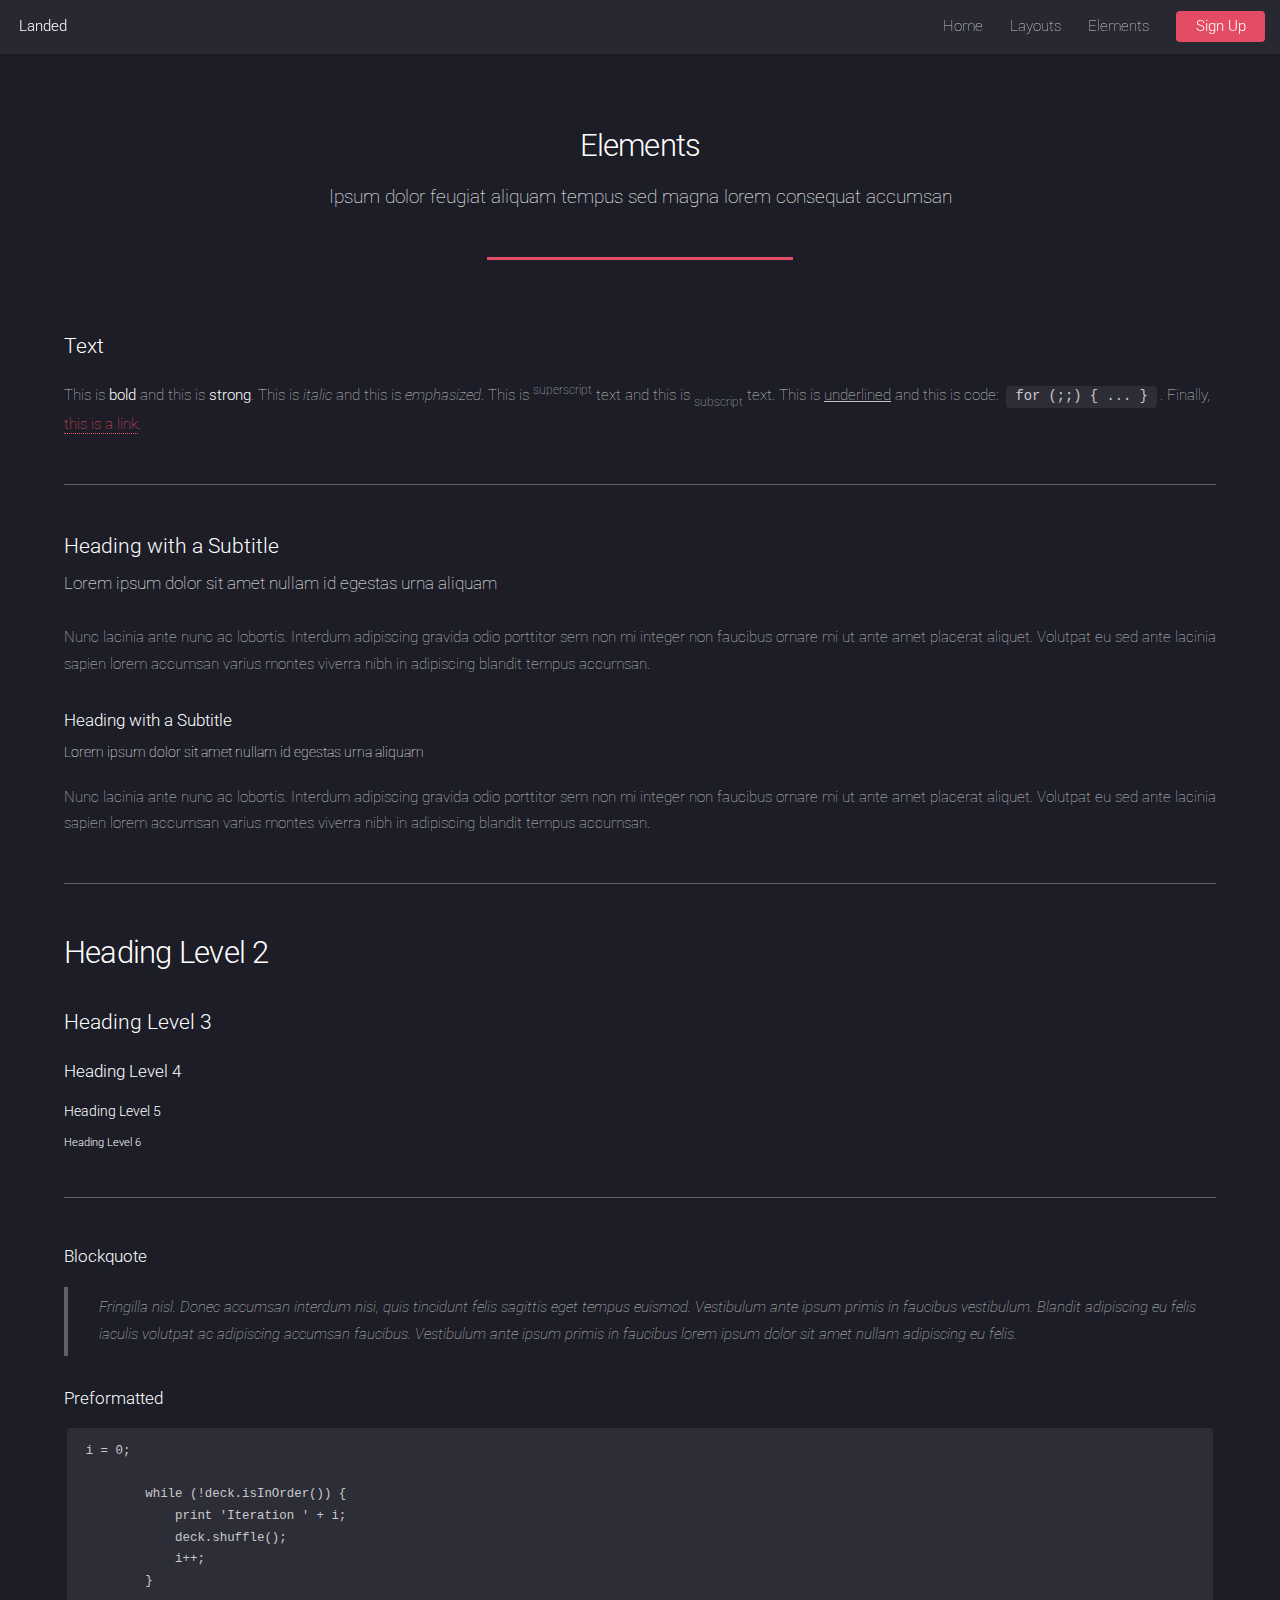
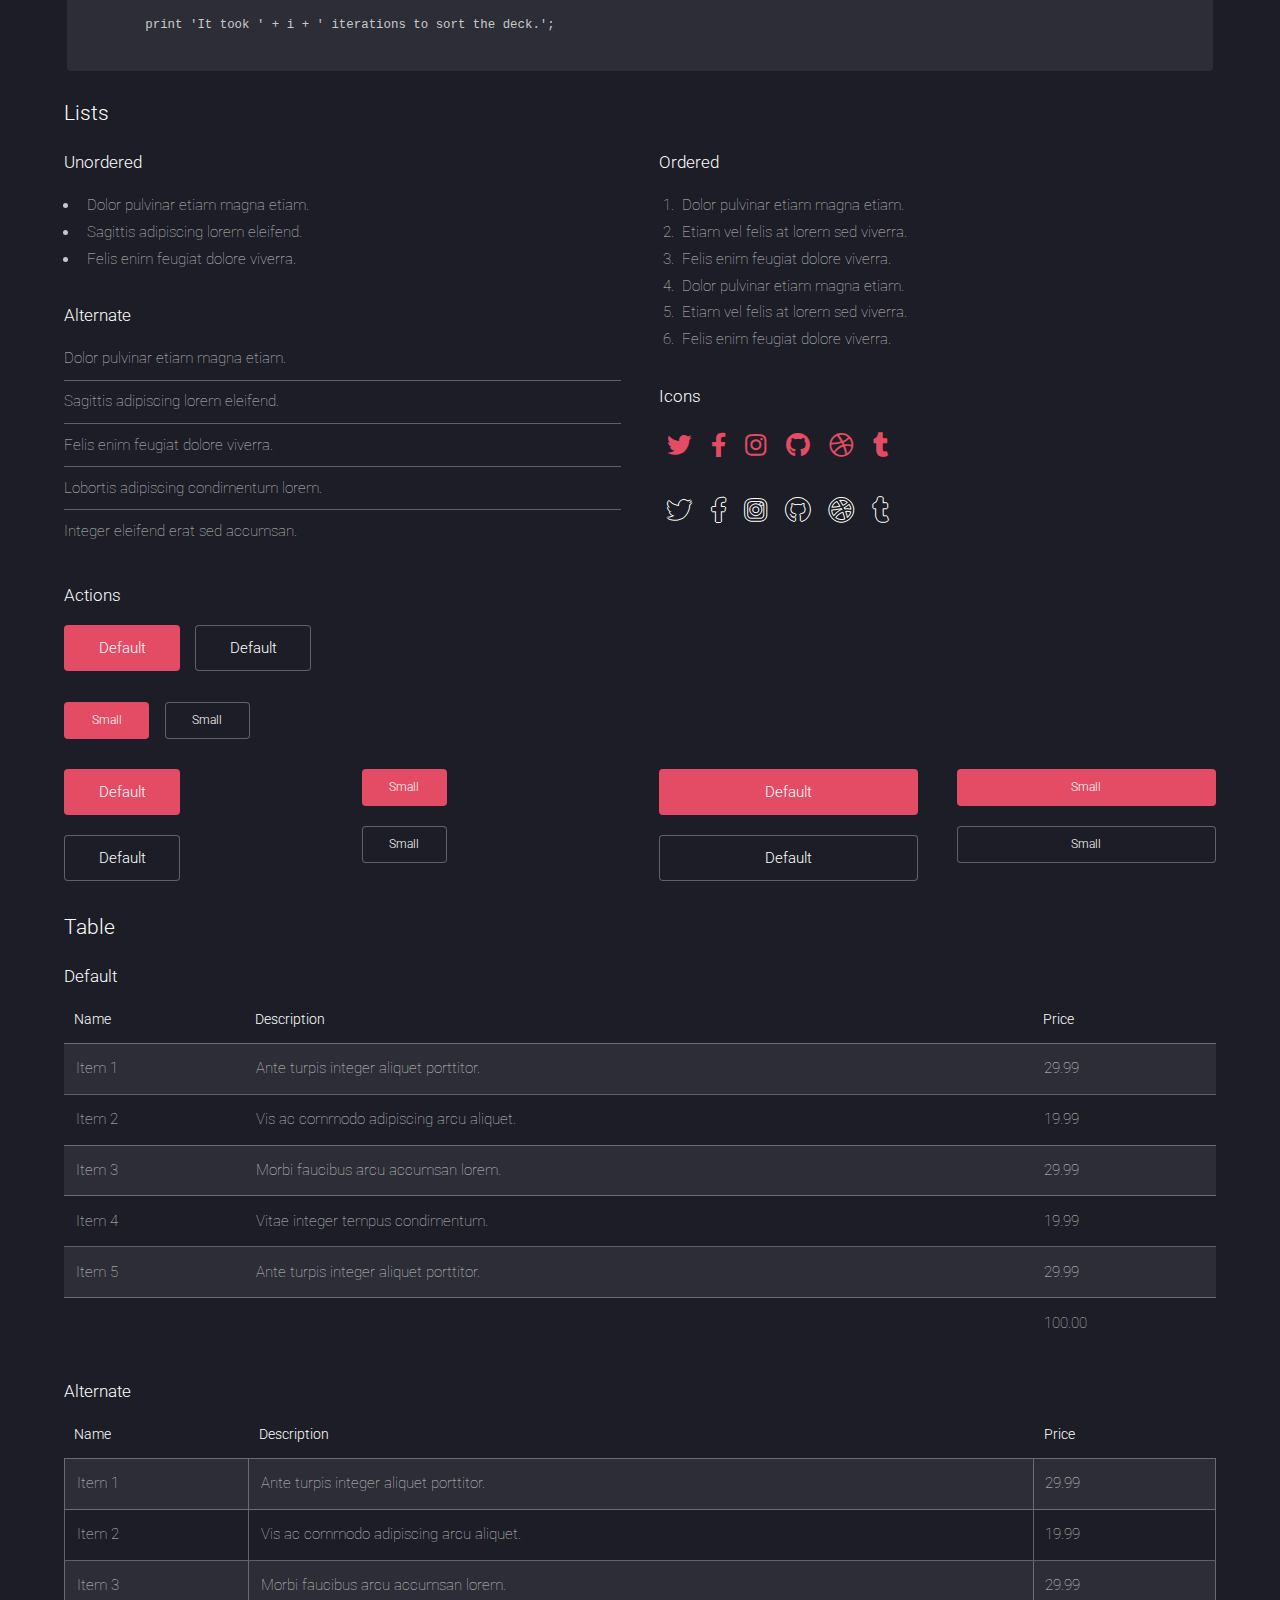
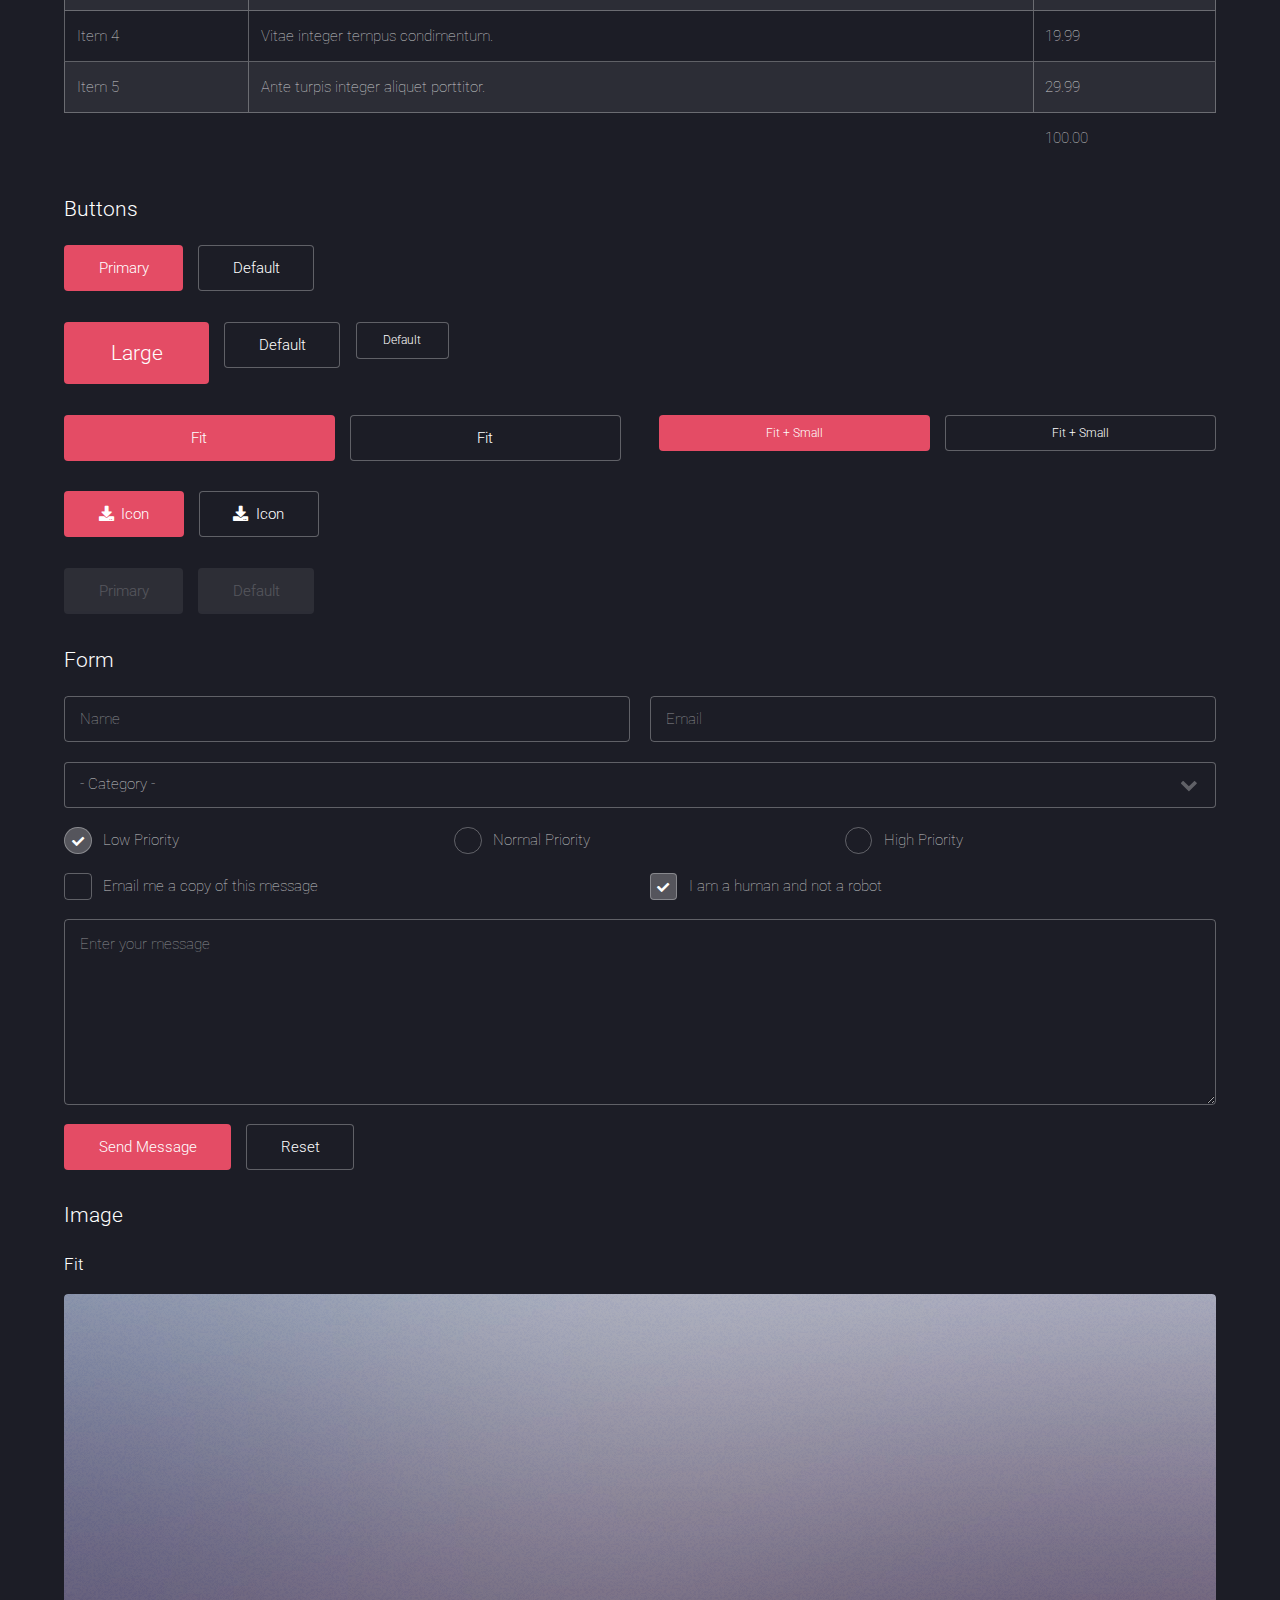
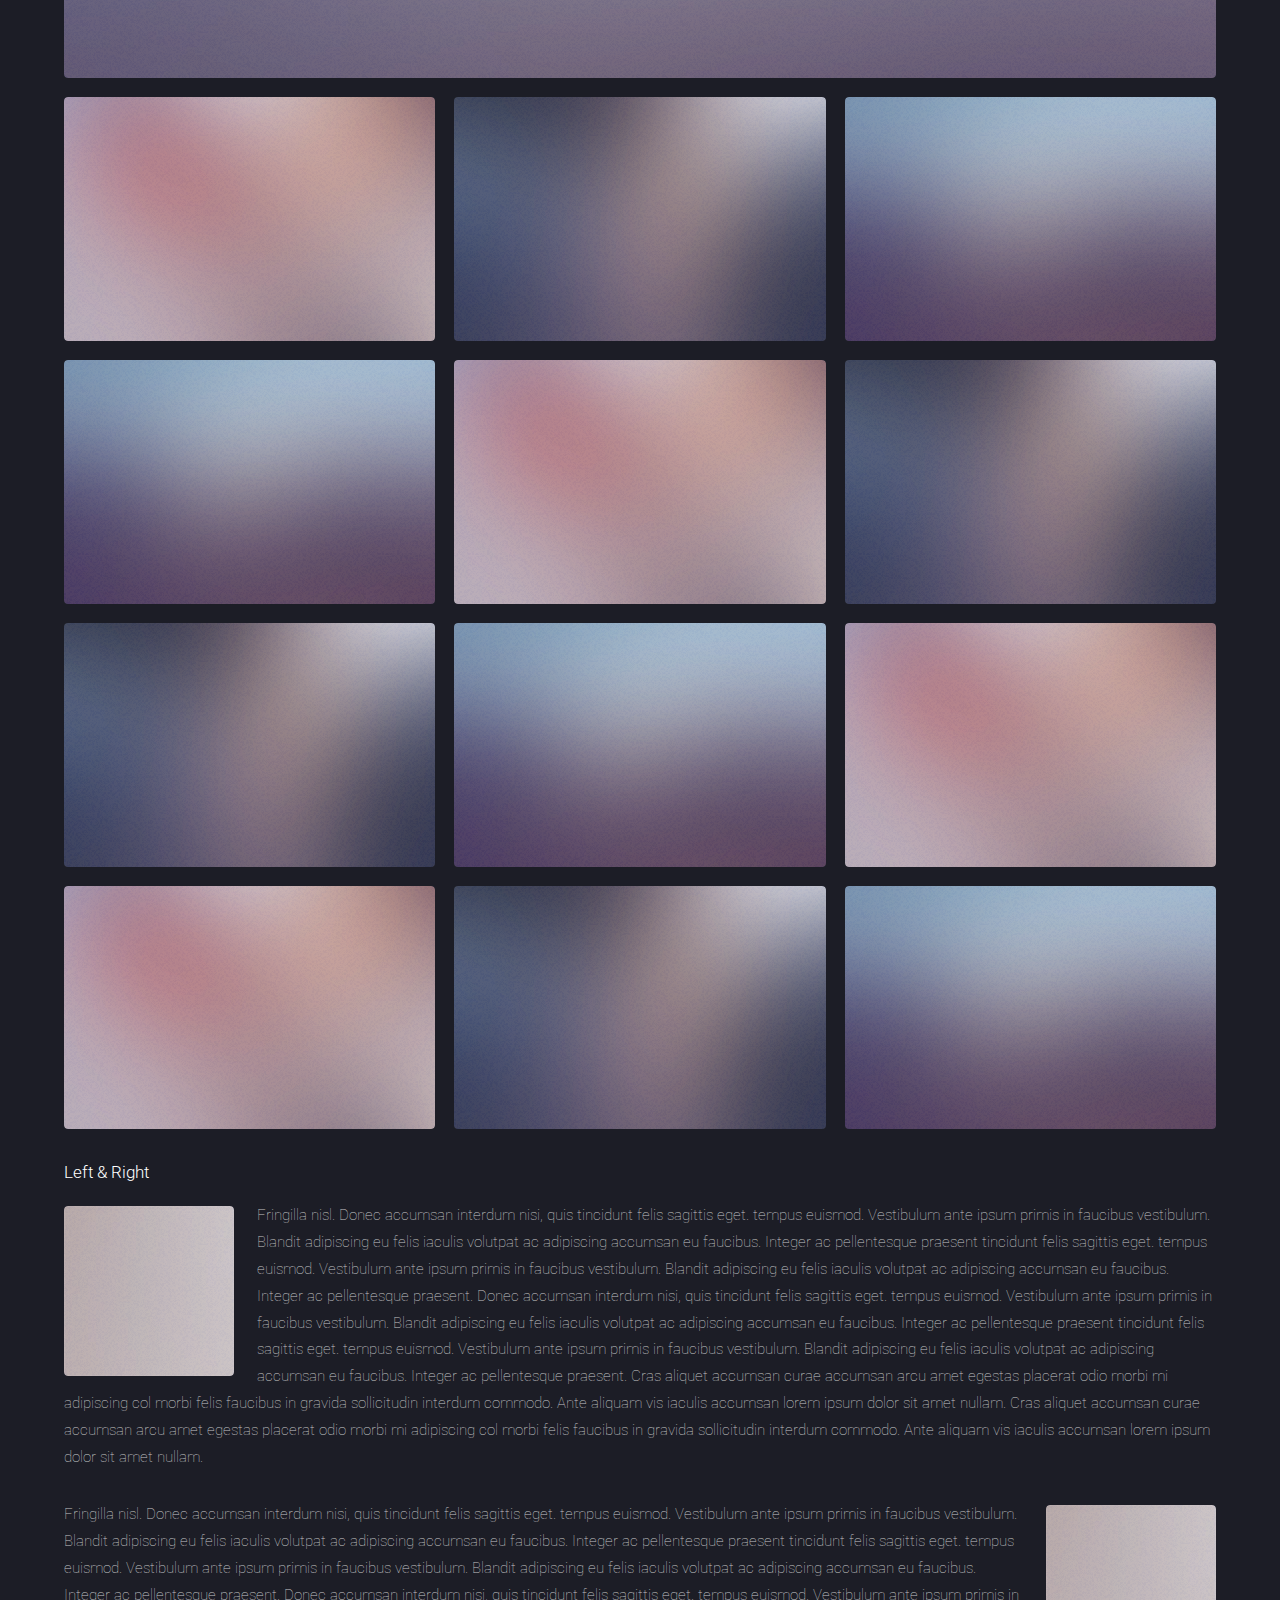
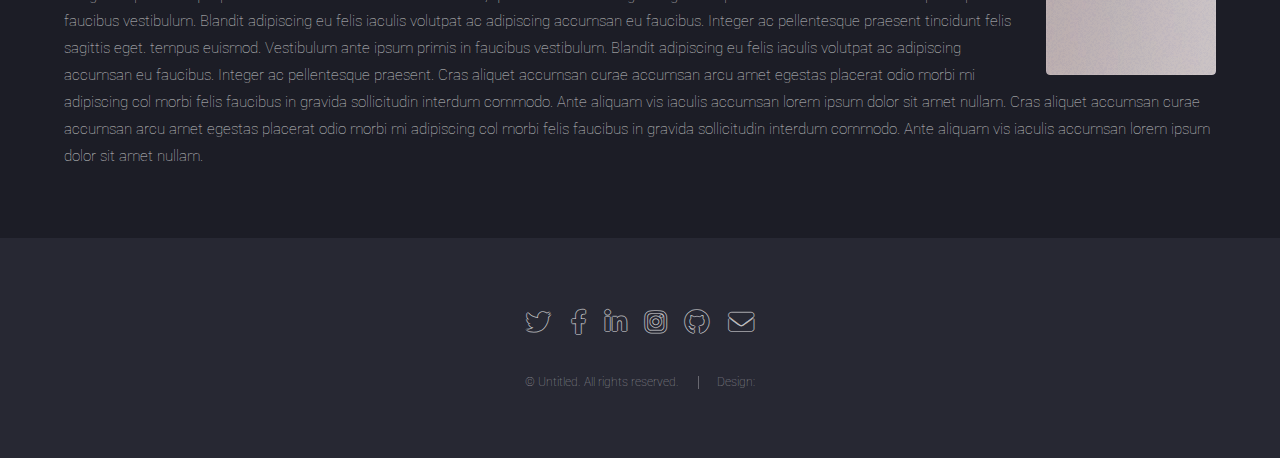
<file: elements.html>
<!DOCTYPE HTML>
<html>
	<head>
		<title>Elements</title>
		<meta charset="utf-8" />
		<meta name="viewport" content="width=device-width, initial-scale=1, user-scalable=no" />
		<link rel="stylesheet" href="assets/css/main.css" />
		<noscript><link rel="stylesheet" href="assets/css/noscript.css" /></noscript>
	</head>
	<body class="is-preload">
		<div id="page-wrapper">

			<!-- Header -->
				<header id="header">
					<h1 id="logo"><a href="index.html">Landed</a></h1>
					<nav id="nav">
						<ul>
							<li><a href="index.html">Home</a></li>
							<li>
								<a href="#">Layouts</a>
								<ul>
									<li><a href="left-sidebar.html">Left Sidebar</a></li>
									<li><a href="right-sidebar.html">Right Sidebar</a></li>
									<li><a href="no-sidebar.html">No Sidebar</a></li>
									<li>
										<a href="#">Submenu</a>
										<ul>
											<li><a href="#">Option 1</a></li>
											<li><a href="#">Option 2</a></li>
											<li><a href="#">Option 3</a></li>
											<li><a href="#">Option 4</a></li>
										</ul>
									</li>
								</ul>
							</li>
							<li><a href="elements.html">Elements</a></li>
							<li><a href="#" class="button primary">Sign Up</a></li>
						</ul>
					</nav>
				</header>

			<!-- Main -->
				<div id="main" class="wrapper style1">
					<div class="container">
						<header class="major">
							<h2>Elements</h2>
							<p>Ipsum dolor feugiat aliquam tempus sed magna lorem consequat accumsan</p>
						</header>

						<!-- Text -->
							<section>
								<h3>Text</h3>
								<p>This is <b>bold</b> and this is <strong>strong</strong>. This is <i>italic</i> and this is <em>emphasized</em>.
								This is <sup>superscript</sup> text and this is <sub>subscript</sub> text.
								This is <u>underlined</u> and this is code: <code>for (;;) { ... }</code>. Finally, <a href="#">this is a link</a>.</p>

								<hr />

								<header>
									<h3>Heading with a Subtitle</h3>
									<p>Lorem ipsum dolor sit amet nullam id egestas urna aliquam</p>
								</header>
								<p>Nunc lacinia ante nunc ac lobortis. Interdum adipiscing gravida odio porttitor sem non mi integer non faucibus ornare mi ut ante amet placerat aliquet. Volutpat eu sed ante lacinia sapien lorem accumsan varius montes viverra nibh in adipiscing blandit tempus accumsan.</p>
								<header>
									<h4>Heading with a Subtitle</h4>
									<p>Lorem ipsum dolor sit amet nullam id egestas urna aliquam</p>
								</header>
								<p>Nunc lacinia ante nunc ac lobortis. Interdum adipiscing gravida odio porttitor sem non mi integer non faucibus ornare mi ut ante amet placerat aliquet. Volutpat eu sed ante lacinia sapien lorem accumsan varius montes viverra nibh in adipiscing blandit tempus accumsan.</p>

								<hr />

								<h2>Heading Level 2</h2>
								<h3>Heading Level 3</h3>
								<h4>Heading Level 4</h4>
								<h5>Heading Level 5</h5>
								<h6>Heading Level 6</h6>

								<hr />

								<h4>Blockquote</h4>
								<blockquote>Fringilla nisl. Donec accumsan interdum nisi, quis tincidunt felis sagittis eget tempus euismod. Vestibulum ante ipsum primis in faucibus vestibulum. Blandit adipiscing eu felis iaculis volutpat ac adipiscing accumsan faucibus. Vestibulum ante ipsum primis in faucibus lorem ipsum dolor sit amet nullam adipiscing eu felis.</blockquote>

								<h4>Preformatted</h4>
								<pre><code>i = 0;

	while (!deck.isInOrder()) {
	    print 'Iteration ' + i;
	    deck.shuffle();
	    i++;
	}

	print 'It took ' + i + ' iterations to sort the deck.';
	</code></pre>
							</section>

						<!-- Lists -->
							<section>
								<h3>Lists</h3>
								<div class="row">
									<div class="col-6 col-12-xsmall">

										<h4>Unordered</h4>
										<ul>
											<li>Dolor pulvinar etiam magna etiam.</li>
											<li>Sagittis adipiscing lorem eleifend.</li>
											<li>Felis enim feugiat dolore viverra.</li>
										</ul>

										<h4>Alternate</h4>
										<ul class="alt">
											<li>Dolor pulvinar etiam magna etiam.</li>
											<li>Sagittis adipiscing lorem eleifend.</li>
											<li>Felis enim feugiat dolore viverra.</li>
											<li>Lobortis adipiscing condimentum lorem.</li>
											<li>Integer eleifend erat sed accumsan.</li>
										</ul>

									</div>
									<div class="col-6 col-12-xsmall">

										<h4>Ordered</h4>
										<ol>
											<li>Dolor pulvinar etiam magna etiam.</li>
											<li>Etiam vel felis at lorem sed viverra.</li>
											<li>Felis enim feugiat dolore viverra.</li>
											<li>Dolor pulvinar etiam magna etiam.</li>
											<li>Etiam vel felis at lorem sed viverra.</li>
											<li>Felis enim feugiat dolore viverra.</li>
										</ol>

										<h4>Icons</h4>
										<ul class="icons">
											<li><a href="#" class="icon brands fa-twitter"><span class="label">Twitter</span></a></li>
											<li><a href="#" class="icon brands fa-facebook-f"><span class="label">Facebook</span></a></li>
											<li><a href="#" class="icon brands fa-instagram"><span class="label">Instagram</span></a></li>
											<li><a href="#" class="icon brands fa-github"><span class="label">Github</span></a></li>
											<li><a href="#" class="icon brands fa-dribbble"><span class="label">Dribbble</span></a></li>
											<li><a href="#" class="icon brands fa-tumblr"><span class="label">Tumblr</span></a></li>
										</ul>
										<ul class="icons">
											<li><a href="#" class="icon brands alt fa-twitter"><span class="label">Twitter</span></a></li>
											<li><a href="#" class="icon brands alt fa-facebook-f"><span class="label">Facebook</span></a></li>
											<li><a href="#" class="icon brands alt fa-instagram"><span class="label">Instagram</span></a></li>
											<li><a href="#" class="icon brands alt fa-github"><span class="label">Github</span></a></li>
											<li><a href="#" class="icon brands alt fa-dribbble"><span class="label">Dribbble</span></a></li>
											<li><a href="#" class="icon brands alt fa-tumblr"><span class="label">Tumblr</span></a></li>
										</ul>

									</div>
								</div>

								<h4>Actions</h4>
								<ul class="actions">
									<li><a href="#" class="button primary">Default</a></li>
									<li><a href="#" class="button">Default</a></li>
								</ul>
								<ul class="actions small">
									<li><a href="#" class="button primary small">Small</a></li>
									<li><a href="#" class="button small">Small</a></li>
								</ul>
								<div class="row">
									<div class="col-3 col-6-medium col-12-xsmall">
										<ul class="actions stacked">
											<li><a href="#" class="button primary">Default</a></li>
											<li><a href="#" class="button">Default</a></li>
										</ul>
									</div>
									<div class="col-3 col-6-medium col-12-xsmall">
										<ul class="actions stacked">
											<li><a href="#" class="button primary small">Small</a></li>
											<li><a href="#" class="button small">Small</a></li>
										</ul>
									</div>
									<div class="col-3 col-6-medium col-12-xsmall">
										<ul class="actions stacked">
											<li><a href="#" class="button primary fit">Default</a></li>
											<li><a href="#" class="button fit">Default</a></li>
										</ul>
									</div>
									<div class="col-3 col-6-medium col-12-xsmall">
										<ul class="actions stacked">
											<li><a href="#" class="button primary small fit">Small</a></li>
											<li><a href="#" class="button small fit">Small</a></li>
										</ul>
									</div>
								</div>
							</section>

						<!-- Table -->
							<section>
								<h3>Table</h3>
								<h4>Default</h4>
								<div class="table-wrapper">
									<table>
										<thead>
											<tr>
												<th>Name</th>
												<th>Description</th>
												<th>Price</th>
											</tr>
										</thead>
										<tbody>
											<tr>
												<td>Item 1</td>
												<td>Ante turpis integer aliquet porttitor.</td>
												<td>29.99</td>
											</tr>
											<tr>
												<td>Item 2</td>
												<td>Vis ac commodo adipiscing arcu aliquet.</td>
												<td>19.99</td>
											</tr>
											<tr>
												<td>Item 3</td>
												<td> Morbi faucibus arcu accumsan lorem.</td>
												<td>29.99</td>
											</tr>
											<tr>
												<td>Item 4</td>
												<td>Vitae integer tempus condimentum.</td>
												<td>19.99</td>
											</tr>
											<tr>
												<td>Item 5</td>
												<td>Ante turpis integer aliquet porttitor.</td>
												<td>29.99</td>
											</tr>
										</tbody>
										<tfoot>
											<tr>
												<td colspan="2"></td>
												<td>100.00</td>
											</tr>
										</tfoot>
									</table>
								</div>
								<h4>Alternate</h4>
								<div class="table-wrapper">
									<table class="alt">
										<thead>
											<tr>
												<th>Name</th>
												<th>Description</th>
												<th>Price</th>
											</tr>
										</thead>
										<tbody>
											<tr>
												<td>Item 1</td>
												<td>Ante turpis integer aliquet porttitor.</td>
												<td>29.99</td>
											</tr>
											<tr>
												<td>Item 2</td>
												<td>Vis ac commodo adipiscing arcu aliquet.</td>
												<td>19.99</td>
											</tr>
											<tr>
												<td>Item 3</td>
												<td> Morbi faucibus arcu accumsan lorem.</td>
												<td>29.99</td>
											</tr>
											<tr>
												<td>Item 4</td>
												<td>Vitae integer tempus condimentum.</td>
												<td>19.99</td>
											</tr>
											<tr>
												<td>Item 5</td>
												<td>Ante turpis integer aliquet porttitor.</td>
												<td>29.99</td>
											</tr>
										</tbody>
										<tfoot>
											<tr>
												<td colspan="2"></td>
												<td>100.00</td>
											</tr>
										</tfoot>
									</table>
								</div>
							</section>

						<!-- Buttons -->
							<section>
								<h3>Buttons</h3>
								<ul class="actions">
									<li><a href="#" class="button primary">Primary</a></li>
									<li><a href="#" class="button">Default</a></li>
								</ul>
								<ul class="actions">
									<li><a href="#" class="button primary large">Large</a></li>
									<li><a href="#" class="button">Default</a></li>
									<li><a href="#" class="button small">Default</a></li>
								</ul>
								<div class="row">
									<div class="col-6 col-12-xsmall">
										<ul class="actions fit">
											<li><a href="#" class="button primary fit">Fit</a></li>
											<li><a href="#" class="button fit">Fit</a></li>
										</ul>
									</div>
									<div class="col-6 col-12-xsmall">
										<ul class="actions fit small">
											<li><a href="#" class="button primary fit small">Fit + Small</a></li>
											<li><a href="#" class="button fit small">Fit + Small</a></li>
										</ul>
									</div>
								</div>
								<ul class="actions">
									<li><a href="#" class="button primary icon solid fa-download">Icon</a></li>
									<li><a href="#" class="button icon solid fa-download">Icon</a></li>
								</ul>
								<ul class="actions">
									<li><span class="button primary disabled">Primary</span></li>
									<li><span class="button disabled">Default</span></li>
								</ul>
							</section>

						<!-- Form -->
							<section>
								<h3>Form</h3>
								<form method="post" action="#">
									<div class="row gtr-uniform gtr-50">
										<div class="col-6 col-12-xsmall">
											<input type="text" name="name" id="name" value="" placeholder="Name" />
										</div>
										<div class="col-6 col-12-xsmall">
											<input type="email" name="email" id="email" value="" placeholder="Email" />
										</div>
										<div class="col-12">
											<select name="category" id="category">
												<option value="">- Category -</option>
												<option value="1">Manufacturing</option>
												<option value="1">Shipping</option>
												<option value="1">Administration</option>
												<option value="1">Human Resources</option>
											</select>
										</div>
										<div class="col-4 col-12-medium">
											<input type="radio" id="priority-low" name="priority" checked>
											<label for="priority-low">Low Priority</label>
										</div>
										<div class="col-4 col-12-medium">
											<input type="radio" id="priority-normal" name="priority">
											<label for="priority-normal">Normal Priority</label>
										</div>
										<div class="col-4 col-12-medium">
											<input type="radio" id="priority-high" name="priority">
											<label for="priority-high">High Priority</label>
										</div>
										<div class="col-6 col-12-medium">
											<input type="checkbox" id="copy" name="copy">
											<label for="copy">Email me a copy of this message</label>
										</div>
										<div class="col-6 col-12-medium">
											<input type="checkbox" id="human" name="human" checked>
											<label for="human">I am a human and not a robot</label>
										</div>
										<div class="col-12">
											<textarea name="message" id="message" placeholder="Enter your message" rows="6"></textarea>
										</div>
										<div class="col-12">
											<ul class="actions">
												<li><input type="submit" value="Send Message" class="primary" /></li>
												<li><input type="reset" value="Reset" /></li>
											</ul>
										</div>
									</div>
								</form>
							</section>

						<!-- Image -->
							<section>
								<h3>Image</h3>
								<h4>Fit</h4>
								<div class="box alt">
									<div class="row gtr-50 gtr-uniform">
										<div class="col-12"><span class="image fit"><img src="images/pic07.jpg" alt="" /></span></div>
										<div class="col-4 col-6-xsmall"><span class="image fit"><img src="images/pic02.jpg" alt="" /></span></div>
										<div class="col-4 col-6-xsmall"><span class="image fit"><img src="images/pic03.jpg" alt="" /></span></div>
										<div class="col-4 col-6-xsmall"><span class="image fit"><img src="images/pic04.jpg" alt="" /></span></div>
										<div class="col-4 col-6-xsmall"><span class="image fit"><img src="images/pic04.jpg" alt="" /></span></div>
										<div class="col-4 col-6-xsmall"><span class="image fit"><img src="images/pic02.jpg" alt="" /></span></div>
										<div class="col-4 col-6-xsmall"><span class="image fit"><img src="images/pic03.jpg" alt="" /></span></div>
										<div class="col-4 col-6-xsmall"><span class="image fit"><img src="images/pic03.jpg" alt="" /></span></div>
										<div class="col-4 col-6-xsmall"><span class="image fit"><img src="images/pic04.jpg" alt="" /></span></div>
										<div class="col-4 col-6-xsmall"><span class="image fit"><img src="images/pic02.jpg" alt="" /></span></div>
										<div class="col-4 col-6-xsmall"><span class="image fit"><img src="images/pic02.jpg" alt="" /></span></div>
										<div class="col-4 col-6-xsmall"><span class="image fit"><img src="images/pic03.jpg" alt="" /></span></div>
										<div class="col-4 col-6-xsmall"><span class="image fit"><img src="images/pic04.jpg" alt="" /></span></div>
									</div>
								</div>

								<h4>Left &amp; Right</h4>
								<p><span class="image left"><img src="images/pic08.jpg" alt="" /></span>Fringilla nisl. Donec accumsan interdum nisi, quis tincidunt felis sagittis eget. tempus euismod. Vestibulum ante ipsum primis in faucibus vestibulum. Blandit adipiscing eu felis iaculis volutpat ac adipiscing accumsan eu faucibus. Integer ac pellentesque praesent tincidunt felis sagittis eget. tempus euismod. Vestibulum ante ipsum primis in faucibus vestibulum. Blandit adipiscing eu felis iaculis volutpat ac adipiscing accumsan eu faucibus. Integer ac pellentesque praesent. Donec accumsan interdum nisi, quis tincidunt felis sagittis eget. tempus euismod. Vestibulum ante ipsum primis in faucibus vestibulum. Blandit adipiscing eu felis iaculis volutpat ac adipiscing accumsan eu faucibus. Integer ac pellentesque praesent tincidunt felis sagittis eget. tempus euismod. Vestibulum ante ipsum primis in faucibus vestibulum. Blandit adipiscing eu felis iaculis volutpat ac adipiscing accumsan eu faucibus. Integer ac pellentesque praesent. Cras aliquet accumsan curae accumsan arcu amet egestas placerat odio morbi mi adipiscing col morbi felis faucibus in gravida sollicitudin interdum commodo. Ante aliquam vis iaculis accumsan lorem ipsum dolor sit amet nullam. Cras aliquet accumsan curae accumsan arcu amet egestas placerat odio morbi mi adipiscing col morbi felis faucibus in gravida sollicitudin interdum commodo. Ante aliquam vis iaculis accumsan lorem ipsum dolor sit amet nullam.</p>
								<p><span class="image right"><img src="images/pic08.jpg" alt="" /></span>Fringilla nisl. Donec accumsan interdum nisi, quis tincidunt felis sagittis eget. tempus euismod. Vestibulum ante ipsum primis in faucibus vestibulum. Blandit adipiscing eu felis iaculis volutpat ac adipiscing accumsan eu faucibus. Integer ac pellentesque praesent tincidunt felis sagittis eget. tempus euismod. Vestibulum ante ipsum primis in faucibus vestibulum. Blandit adipiscing eu felis iaculis volutpat ac adipiscing accumsan eu faucibus. Integer ac pellentesque praesent. Donec accumsan interdum nisi, quis tincidunt felis sagittis eget. tempus euismod. Vestibulum ante ipsum primis in faucibus vestibulum. Blandit adipiscing eu felis iaculis volutpat ac adipiscing accumsan eu faucibus. Integer ac pellentesque praesent tincidunt felis sagittis eget. tempus euismod. Vestibulum ante ipsum primis in faucibus vestibulum. Blandit adipiscing eu felis iaculis volutpat ac adipiscing accumsan eu faucibus. Integer ac pellentesque praesent. Cras aliquet accumsan curae accumsan arcu amet egestas placerat odio morbi mi adipiscing col morbi felis faucibus in gravida sollicitudin interdum commodo. Ante aliquam vis iaculis accumsan lorem ipsum dolor sit amet nullam. Cras aliquet accumsan curae accumsan arcu amet egestas placerat odio morbi mi adipiscing col morbi felis faucibus in gravida sollicitudin interdum commodo. Ante aliquam vis iaculis accumsan lorem ipsum dolor sit amet nullam.</p>
							</section>

					</div>
				</div>

			<!-- Footer -->
				<footer id="footer">
					<ul class="icons">
						<li><a href="#" class="icon brands alt fa-twitter"><span class="label">Twitter</span></a></li>
						<li><a href="#" class="icon brands alt fa-facebook-f"><span class="label">Facebook</span></a></li>
						<li><a href="#" class="icon brands alt fa-linkedin-in"><span class="label">LinkedIn</span></a></li>
						<li><a href="#" class="icon brands alt fa-instagram"><span class="label">Instagram</span></a></li>
						<li><a href="#" class="icon brands alt fa-github"><span class="label">GitHub</span></a></li>
						<li><a href="#" class="icon solid alt fa-envelope"><span class="label">Email</span></a></li>
					</ul>
					<ul class="copyright">
						<li>&copy; Untitled. All rights reserved.</li><li>Design: </li>
					</ul>
				</footer>

		</div>

		<!-- Scripts -->
			<script src="assets/js/jquery.min.js"></script>
			<script src="assets/js/jquery.scrolly.min.js"></script>
			<script src="assets/js/jquery.dropotron.min.js"></script>
			<script src="assets/js/jquery.scrollex.min.js"></script>
			<script src="assets/js/browser.min.js"></script>
			<script src="assets/js/breakpoints.min.js"></script>
			<script src="assets/js/util.js"></script>
			<script src="assets/js/main.js"></script>

	</body>
</html>
</file>
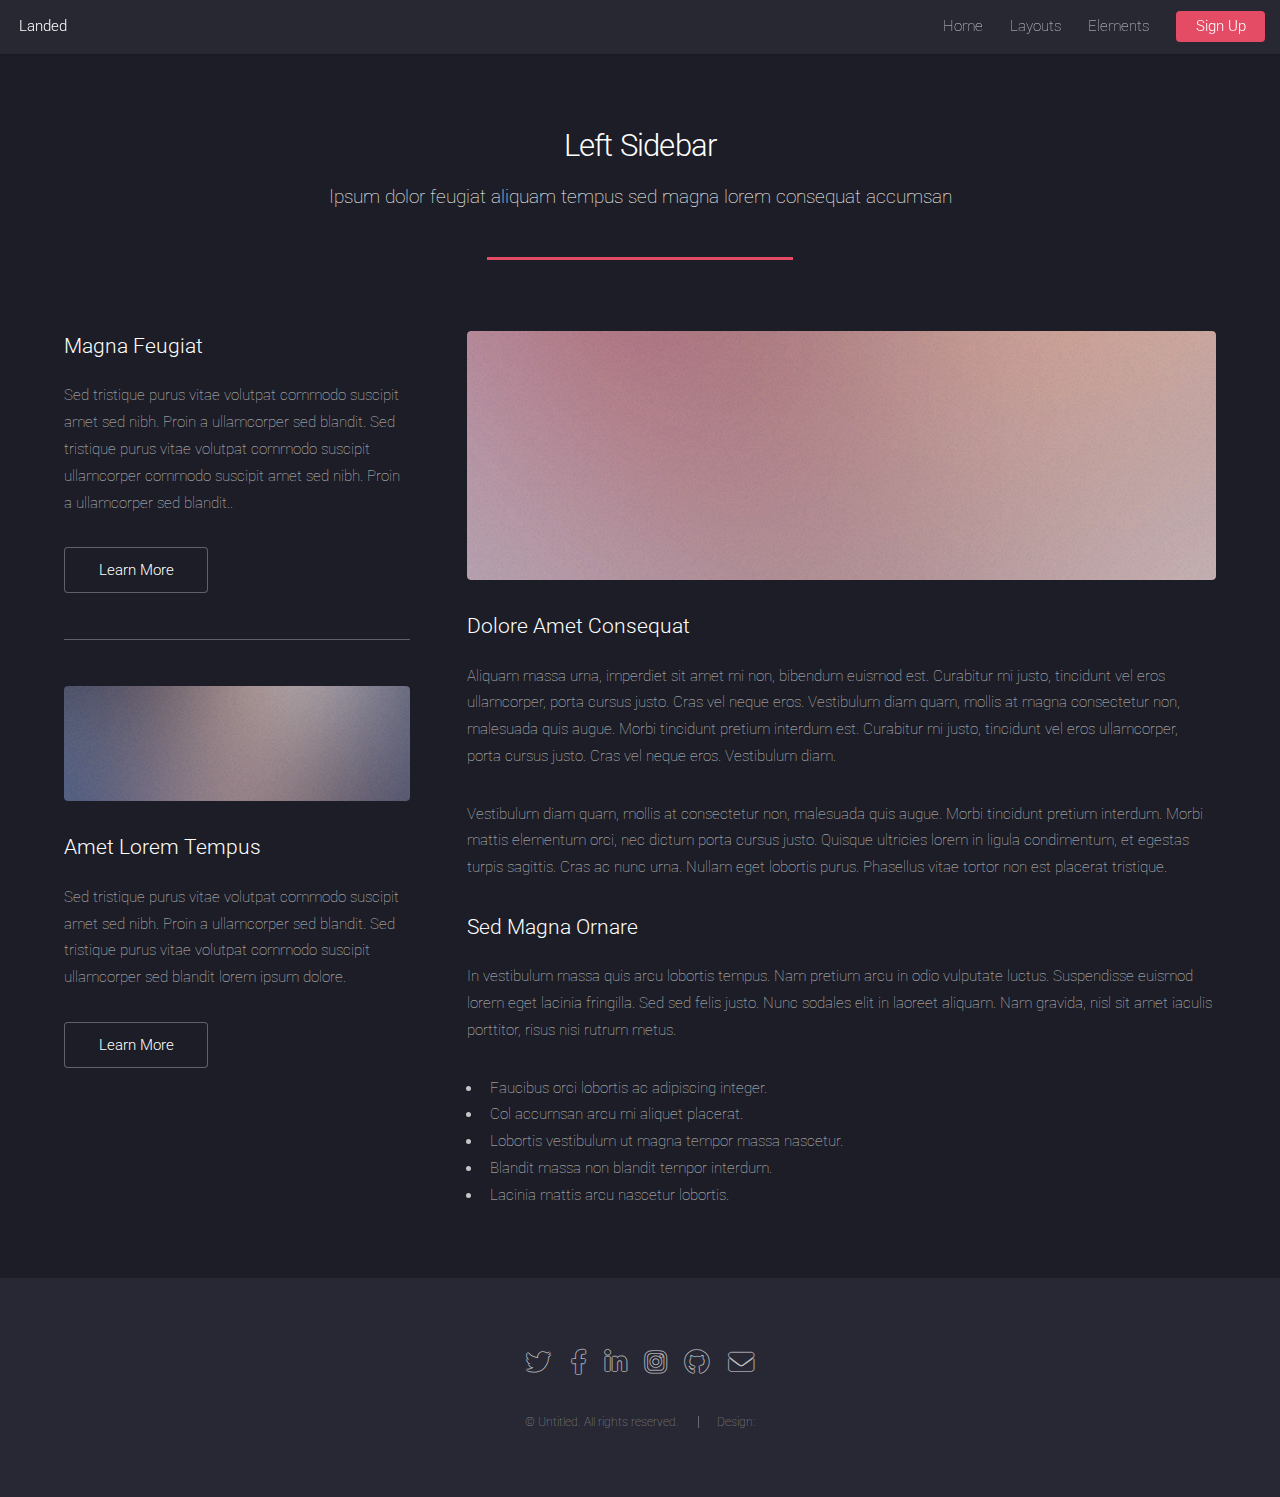
<file: left-sidebar.html>
<!DOCTYPE HTML>
<html>
	<head>
		<title>Left Sidebar</title>
		<meta charset="utf-8" />
		<meta name="viewport" content="width=device-width, initial-scale=1, user-scalable=no" />
		<link rel="stylesheet" href="assets/css/main.css" />
		<noscript><link rel="stylesheet" href="assets/css/noscript.css" /></noscript>
	</head>
	<body class="is-preload">
		<div id="page-wrapper">

			<!-- Header -->
				<header id="header">
					<h1 id="logo"><a href="index.html">Landed</a></h1>
					<nav id="nav">
						<ul>
							<li><a href="index.html">Home</a></li>
							<li>
								<a href="#">Layouts</a>
								<ul>
									<li><a href="left-sidebar.html">Left Sidebar</a></li>
									<li><a href="right-sidebar.html">Right Sidebar</a></li>
									<li><a href="no-sidebar.html">No Sidebar</a></li>
									<li>
										<a href="#">Submenu</a>
										<ul>
											<li><a href="#">Option 1</a></li>
											<li><a href="#">Option 2</a></li>
											<li><a href="#">Option 3</a></li>
											<li><a href="#">Option 4</a></li>
										</ul>
									</li>
								</ul>
							</li>
							<li><a href="elements.html">Elements</a></li>
							<li><a href="#" class="button primary">Sign Up</a></li>
						</ul>
					</nav>
				</header>

			<!-- Main -->
				<div id="main" class="wrapper style1">
					<div class="container">
						<header class="major">
							<h2>Left Sidebar</h2>
							<p>Ipsum dolor feugiat aliquam tempus sed magna lorem consequat accumsan</p>
						</header>
						<div class="row gtr-150">
							<div class="col-4 col-12-medium">

								<!-- Sidebar -->
									<section id="sidebar">
										<section>
											<h3>Magna Feugiat</h3>
											<p>Sed tristique purus vitae volutpat commodo suscipit amet sed nibh. Proin a ullamcorper sed blandit. Sed tristique purus vitae volutpat commodo suscipit ullamcorper commodo suscipit amet sed nibh. Proin a ullamcorper sed blandit..</p>
											<footer>
												<ul class="actions">
													<li><a href="#" class="button">Learn More</a></li>
												</ul>
											</footer>
										</section>
										<hr />
										<section>
											<a href="#" class="image fit"><img src="images/pic06.jpg" alt="" /></a>
											<h3>Amet Lorem Tempus</h3>
											<p>Sed tristique purus vitae volutpat commodo suscipit amet sed nibh. Proin a ullamcorper sed blandit. Sed tristique purus vitae volutpat commodo suscipit ullamcorper sed blandit lorem ipsum dolore.</p>
											<footer>
												<ul class="actions">
													<li><a href="#" class="button">Learn More</a></li>
												</ul>
											</footer>
										</section>
									</section>

							</div>
							<div class="col-8 col-12-medium imp-medium">

								<!-- Content -->
									<section id="content">
										<a href="#" class="image fit"><img src="images/pic05.jpg" alt="" /></a>
										<h3>Dolore Amet Consequat</h3>
										<p>Aliquam massa urna, imperdiet sit amet mi non, bibendum euismod est. Curabitur mi justo, tincidunt vel eros ullamcorper, porta cursus justo. Cras vel neque eros. Vestibulum diam quam, mollis at magna consectetur non, malesuada quis augue. Morbi tincidunt pretium interdum est. Curabitur mi justo, tincidunt vel eros ullamcorper, porta cursus justo. Cras vel neque eros. Vestibulum diam.</p>
										<p>Vestibulum diam quam, mollis at consectetur non, malesuada quis augue. Morbi tincidunt pretium interdum. Morbi mattis elementum orci, nec dictum porta cursus justo. Quisque ultricies lorem in ligula condimentum, et egestas turpis sagittis. Cras ac nunc urna. Nullam eget lobortis purus. Phasellus vitae tortor non est placerat tristique.</p>
										<h3>Sed Magna Ornare</h3>
										<p>In vestibulum massa quis arcu lobortis tempus. Nam pretium arcu in odio vulputate luctus. Suspendisse euismod lorem eget lacinia fringilla. Sed sed felis justo. Nunc sodales elit in laoreet aliquam. Nam gravida, nisl sit amet iaculis porttitor, risus nisi rutrum metus.</p>
										<ul>
											<li>Faucibus orci lobortis ac adipiscing integer.</li>
											<li>Col accumsan arcu mi aliquet placerat.</li>
											<li>Lobortis vestibulum ut magna tempor massa nascetur.</li>
											<li>Blandit massa non blandit tempor interdum.</li>
											<li>Lacinia mattis arcu nascetur lobortis.</li>
										</ul>
									</section>

							</div>
						</div>
					</div>
				</div>

			<!-- Footer -->
				<footer id="footer">
					<ul class="icons">
						<li><a href="#" class="icon brands alt fa-twitter"><span class="label">Twitter</span></a></li>
						<li><a href="#" class="icon brands alt fa-facebook-f"><span class="label">Facebook</span></a></li>
						<li><a href="#" class="icon brands alt fa-linkedin-in"><span class="label">LinkedIn</span></a></li>
						<li><a href="#" class="icon brands alt fa-instagram"><span class="label">Instagram</span></a></li>
						<li><a href="#" class="icon brands alt fa-github"><span class="label">GitHub</span></a></li>
						<li><a href="#" class="icon solid alt fa-envelope"><span class="label">Email</span></a></li>
					</ul>
					<ul class="copyright">
						<li>&copy; Untitled. All rights reserved.</li><li>Design: </li>
					</ul>
				</footer>

		</div>

		<!-- Scripts -->
			<script src="assets/js/jquery.min.js"></script>
			<script src="assets/js/jquery.scrolly.min.js"></script>
			<script src="assets/js/jquery.dropotron.min.js"></script>
			<script src="assets/js/jquery.scrollex.min.js"></script>
			<script src="assets/js/browser.min.js"></script>
			<script src="assets/js/breakpoints.min.js"></script>
			<script src="assets/js/util.js"></script>
			<script src="assets/js/main.js"></script>

	</body>
</html>
</file>
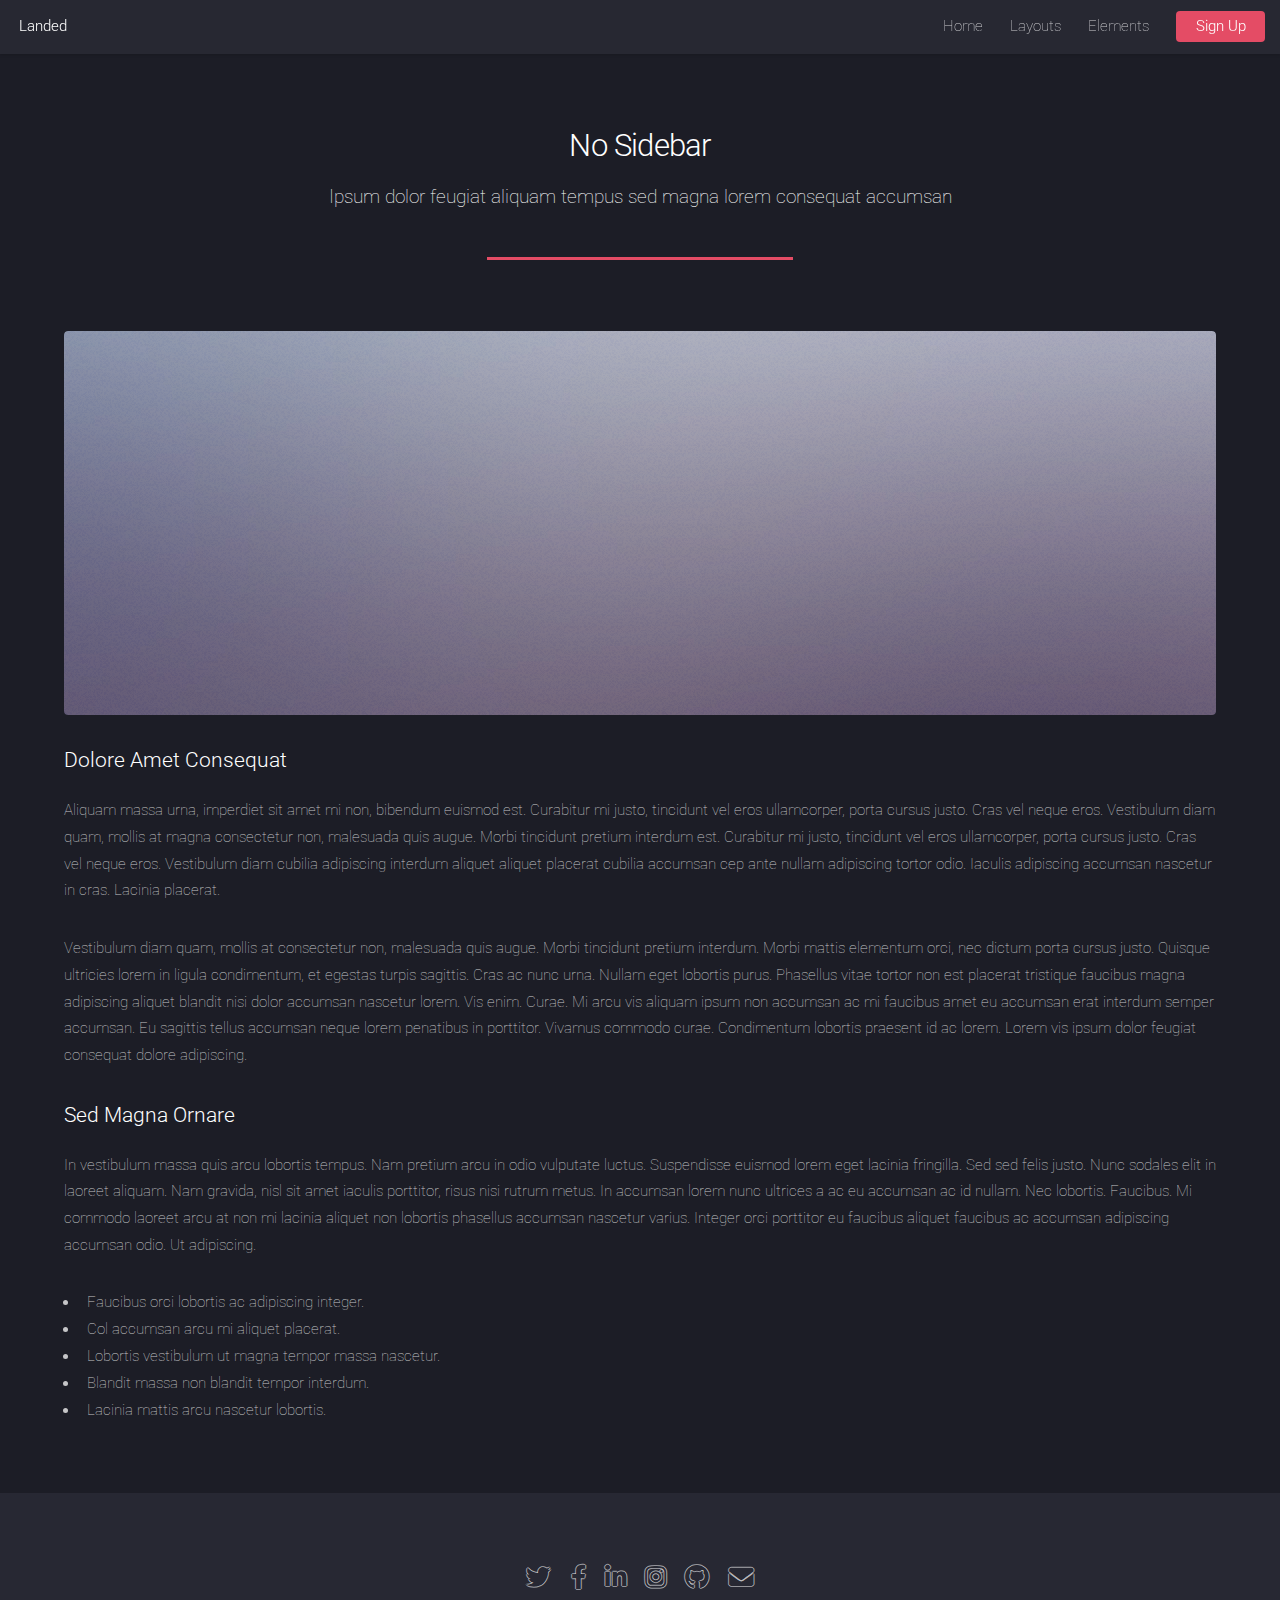
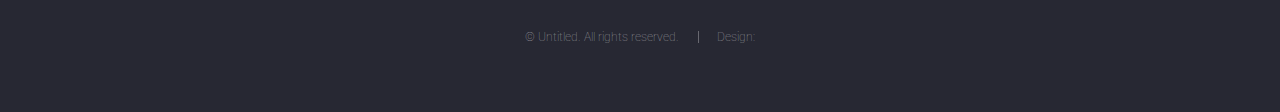
<file: no-sidebar.html>
<!DOCTYPE HTML>
<html>
	<head>
		<title>No Sidebar</title>
		<meta charset="utf-8" />
		<meta name="viewport" content="width=device-width, initial-scale=1, user-scalable=no" />
		<link rel="stylesheet" href="assets/css/main.css" />
		<noscript><link rel="stylesheet" href="assets/css/noscript.css" /></noscript>
	</head>
	<body class="is-preload">
		<div id="page-wrapper">

			<!-- Header -->
				<header id="header">
					<h1 id="logo"><a href="index.html">Landed</a></h1>
					<nav id="nav">
						<ul>
							<li><a href="index.html">Home</a></li>
							<li>
								<a href="#">Layouts</a>
								<ul>
									<li><a href="left-sidebar.html">Left Sidebar</a></li>
									<li><a href="right-sidebar.html">Right Sidebar</a></li>
									<li><a href="no-sidebar.html">No Sidebar</a></li>
									<li>
										<a href="#">Submenu</a>
										<ul>
											<li><a href="#">Option 1</a></li>
											<li><a href="#">Option 2</a></li>
											<li><a href="#">Option 3</a></li>
											<li><a href="#">Option 4</a></li>
										</ul>
									</li>
								</ul>
							</li>
							<li><a href="elements.html">Elements</a></li>
							<li><a href="#" class="button primary">Sign Up</a></li>
						</ul>
					</nav>
				</header>

			<!-- Main -->
				<div id="main" class="wrapper style1">
					<div class="container">
						<header class="major">
							<h2>No Sidebar</h2>
							<p>Ipsum dolor feugiat aliquam tempus sed magna lorem consequat accumsan</p>
						</header>

						<!-- Content -->
							<section id="content">
								<a href="#" class="image fit"><img src="images/pic07.jpg" alt="" /></a>
								<h3>Dolore Amet Consequat</h3>
								<p>Aliquam massa urna, imperdiet sit amet mi non, bibendum euismod est. Curabitur mi justo, tincidunt vel eros ullamcorper, porta cursus justo. Cras vel neque eros. Vestibulum diam quam, mollis at magna consectetur non, malesuada quis augue. Morbi tincidunt pretium interdum est. Curabitur mi justo, tincidunt vel eros ullamcorper, porta cursus justo. Cras vel neque eros. Vestibulum diam cubilia adipiscing interdum aliquet aliquet placerat cubilia accumsan cep ante nullam adipiscing tortor odio. Iaculis adipiscing accumsan nascetur in cras. Lacinia placerat.</p>
								<p>Vestibulum diam quam, mollis at consectetur non, malesuada quis augue. Morbi tincidunt pretium interdum. Morbi mattis elementum orci, nec dictum porta cursus justo. Quisque ultricies lorem in ligula condimentum, et egestas turpis sagittis. Cras ac nunc urna. Nullam eget lobortis purus. Phasellus vitae tortor non est placerat tristique faucibus magna adipiscing aliquet blandit nisi dolor accumsan nascetur lorem. Vis enim. Curae. Mi arcu vis aliquam ipsum non accumsan ac mi faucibus amet eu accumsan erat interdum semper accumsan. Eu sagittis tellus accumsan neque lorem penatibus in porttitor. Vivamus commodo curae. Condimentum lobortis praesent id ac lorem. Lorem vis ipsum dolor feugiat consequat dolore adipiscing.</p>
								<h3>Sed Magna Ornare</h3>
								<p>In vestibulum massa quis arcu lobortis tempus. Nam pretium arcu in odio vulputate luctus. Suspendisse euismod lorem eget lacinia fringilla. Sed sed felis justo. Nunc sodales elit in laoreet aliquam. Nam gravida, nisl sit amet iaculis porttitor, risus nisi rutrum metus. In accumsan lorem nunc ultrices a ac eu accumsan ac id nullam. Nec lobortis. Faucibus. Mi commodo laoreet arcu at non mi lacinia aliquet non lobortis phasellus accumsan nascetur varius. Integer orci porttitor eu faucibus aliquet faucibus ac accumsan adipiscing accumsan odio. Ut adipiscing.</p>
								<ul>
									<li>Faucibus orci lobortis ac adipiscing integer.</li>
									<li>Col accumsan arcu mi aliquet placerat.</li>
									<li>Lobortis vestibulum ut magna tempor massa nascetur.</li>
									<li>Blandit massa non blandit tempor interdum.</li>
									<li>Lacinia mattis arcu nascetur lobortis.</li>
								</ul>
							</section>

					</div>
				</div>

			<!-- Footer -->
				<footer id="footer">
					<ul class="icons">
						<li><a href="#" class="icon brands alt fa-twitter"><span class="label">Twitter</span></a></li>
						<li><a href="#" class="icon brands alt fa-facebook-f"><span class="label">Facebook</span></a></li>
						<li><a href="#" class="icon brands alt fa-linkedin-in"><span class="label">LinkedIn</span></a></li>
						<li><a href="#" class="icon brands alt fa-instagram"><span class="label">Instagram</span></a></li>
						<li><a href="#" class="icon brands alt fa-github"><span class="label">GitHub</span></a></li>
						<li><a href="#" class="icon solid alt fa-envelope"><span class="label">Email</span></a></li>
					</ul>
					<ul class="copyright">
						<li>&copy; Untitled. All rights reserved.</li><li>Design: </li>
					</ul>
				</footer>

		</div>

		<!-- Scripts -->
			<script src="assets/js/jquery.min.js"></script>
			<script src="assets/js/jquery.scrolly.min.js"></script>
			<script src="assets/js/jquery.dropotron.min.js"></script>
			<script src="assets/js/jquery.scrollex.min.js"></script>
			<script src="assets/js/browser.min.js"></script>
			<script src="assets/js/breakpoints.min.js"></script>
			<script src="assets/js/util.js"></script>
			<script src="assets/js/main.js"></script>

	</body>
</html>
</file>
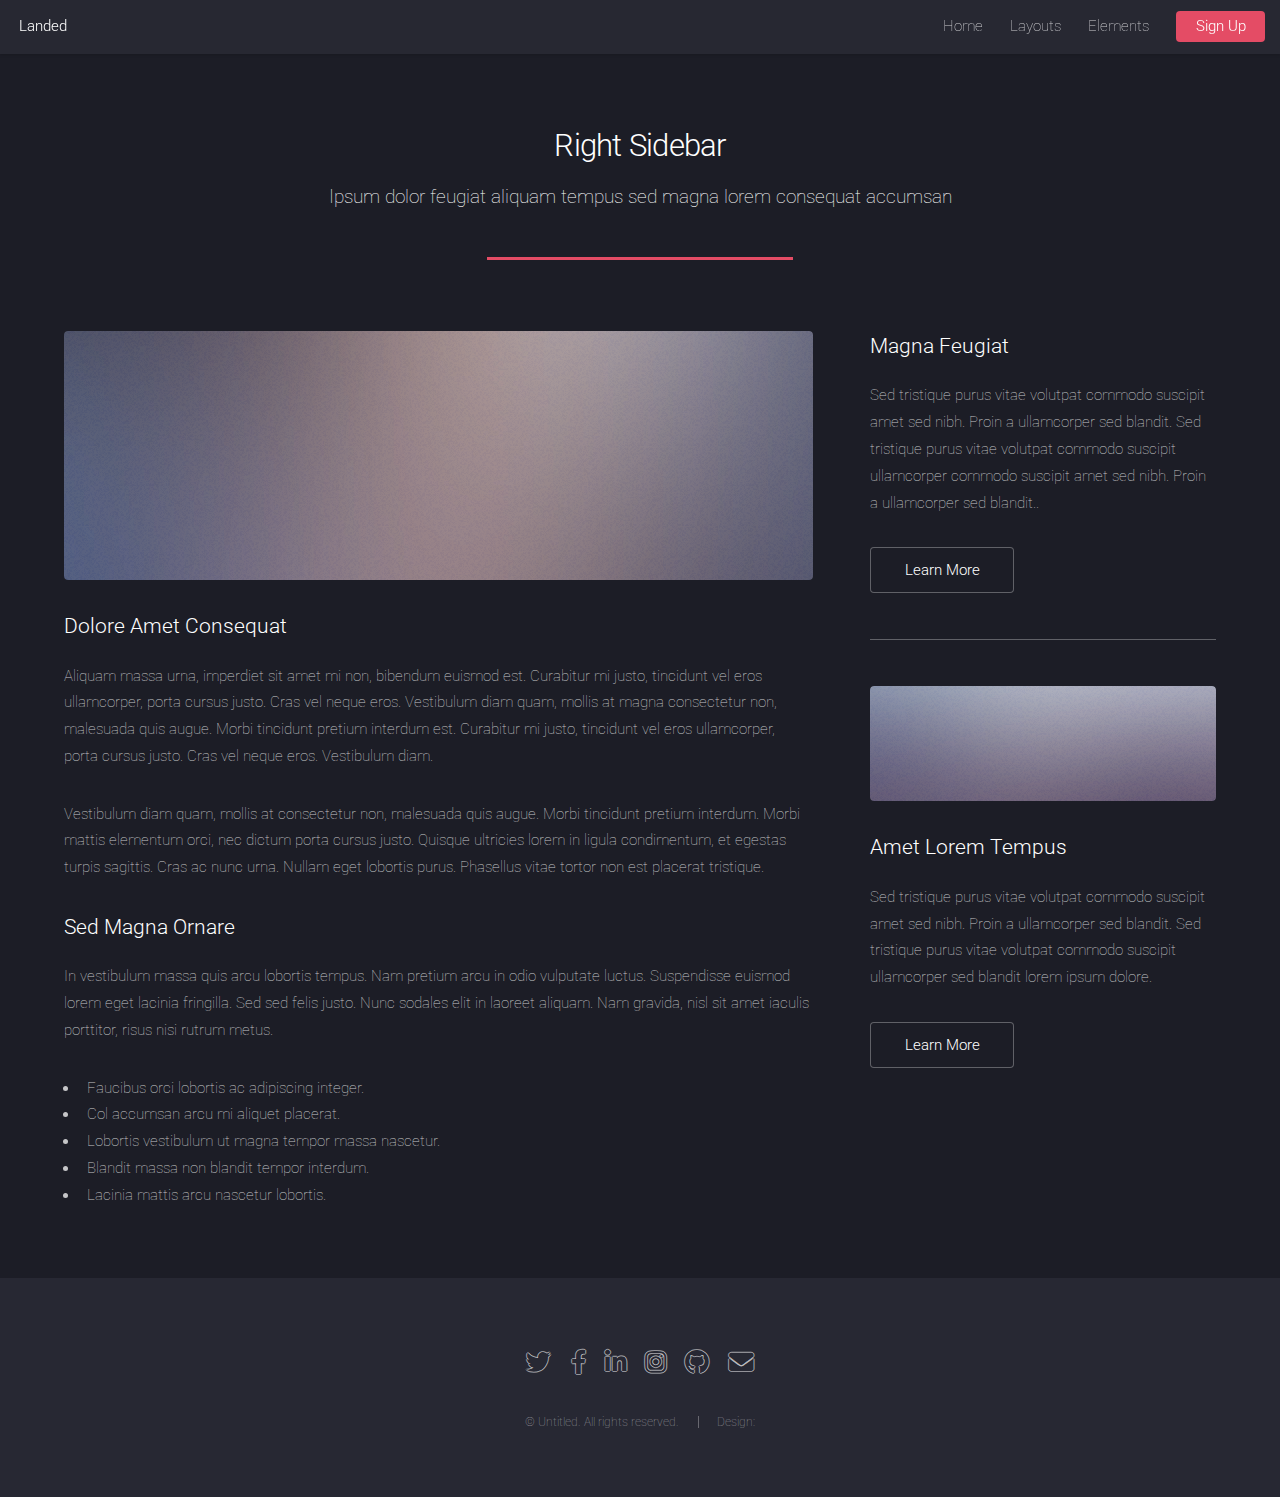
<file: right-sidebar.html>
<!DOCTYPE HTML>
<html>
	<head>
		<title>Right Sidebar</title>
		<meta charset="utf-8" />
		<meta name="viewport" content="width=device-width, initial-scale=1, user-scalable=no" />
		<link rel="stylesheet" href="assets/css/main.css" />
		<noscript><link rel="stylesheet" href="assets/css/noscript.css" /></noscript>
	</head>
	<body class="is-preload">
		<div id="page-wrapper">

			<!-- Header -->
				<header id="header">
					<h1 id="logo"><a href="index.html">Landed</a></h1>
					<nav id="nav">
						<ul>
							<li><a href="index.html">Home</a></li>
							<li>
								<a href="#">Layouts</a>
								<ul>
									<li><a href="left-sidebar.html">Left Sidebar</a></li>
									<li><a href="right-sidebar.html">Right Sidebar</a></li>
									<li><a href="no-sidebar.html">No Sidebar</a></li>
									<li>
										<a href="#">Submenu</a>
										<ul>
											<li><a href="#">Option 1</a></li>
											<li><a href="#">Option 2</a></li>
											<li><a href="#">Option 3</a></li>
											<li><a href="#">Option 4</a></li>
										</ul>
									</li>
								</ul>
							</li>
							<li><a href="elements.html">Elements</a></li>
							<li><a href="#" class="button primary">Sign Up</a></li>
						</ul>
					</nav>
				</header>

			<!-- Main -->
				<div id="main" class="wrapper style1">
					<div class="container">
						<header class="major">
							<h2>Right Sidebar</h2>
							<p>Ipsum dolor feugiat aliquam tempus sed magna lorem consequat accumsan</p>
						</header>
						<div class="row gtr-150">
							<div class="col-8 col-12-medium">

								<!-- Content -->
									<section id="content">
										<a href="#" class="image fit"><img src="images/pic06.jpg" alt="" /></a>
										<h3>Dolore Amet Consequat</h3>
										<p>Aliquam massa urna, imperdiet sit amet mi non, bibendum euismod est. Curabitur mi justo, tincidunt vel eros ullamcorper, porta cursus justo. Cras vel neque eros. Vestibulum diam quam, mollis at magna consectetur non, malesuada quis augue. Morbi tincidunt pretium interdum est. Curabitur mi justo, tincidunt vel eros ullamcorper, porta cursus justo. Cras vel neque eros. Vestibulum diam.</p>
										<p>Vestibulum diam quam, mollis at consectetur non, malesuada quis augue. Morbi tincidunt pretium interdum. Morbi mattis elementum orci, nec dictum porta cursus justo. Quisque ultricies lorem in ligula condimentum, et egestas turpis sagittis. Cras ac nunc urna. Nullam eget lobortis purus. Phasellus vitae tortor non est placerat tristique.</p>
										<h3>Sed Magna Ornare</h3>
										<p>In vestibulum massa quis arcu lobortis tempus. Nam pretium arcu in odio vulputate luctus. Suspendisse euismod lorem eget lacinia fringilla. Sed sed felis justo. Nunc sodales elit in laoreet aliquam. Nam gravida, nisl sit amet iaculis porttitor, risus nisi rutrum metus.</p>
										<ul>
											<li>Faucibus orci lobortis ac adipiscing integer.</li>
											<li>Col accumsan arcu mi aliquet placerat.</li>
											<li>Lobortis vestibulum ut magna tempor massa nascetur.</li>
											<li>Blandit massa non blandit tempor interdum.</li>
											<li>Lacinia mattis arcu nascetur lobortis.</li>
										</ul>
									</section>

							</div>
							<div class="col-4 col-12-medium">

								<!-- Sidebar -->
									<section id="sidebar">
										<section>
											<h3>Magna Feugiat</h3>
											<p>Sed tristique purus vitae volutpat commodo suscipit amet sed nibh. Proin a ullamcorper sed blandit. Sed tristique purus vitae volutpat commodo suscipit ullamcorper commodo suscipit amet sed nibh. Proin a ullamcorper sed blandit..</p>
											<footer>
												<ul class="actions">
													<li><a href="#" class="button">Learn More</a></li>
												</ul>
											</footer>
										</section>
										<hr />
										<section>
											<a href="#" class="image fit"><img src="images/pic07.jpg" alt="" /></a>
											<h3>Amet Lorem Tempus</h3>
											<p>Sed tristique purus vitae volutpat commodo suscipit amet sed nibh. Proin a ullamcorper sed blandit. Sed tristique purus vitae volutpat commodo suscipit ullamcorper sed blandit lorem ipsum dolore.</p>
											<footer>
												<ul class="actions">
													<li><a href="#" class="button">Learn More</a></li>
												</ul>
											</footer>
										</section>
									</section>

							</div>
						</div>
					</div>
				</div>

			<!-- Footer -->
				<footer id="footer">
					<ul class="icons">
						<li><a href="#" class="icon brands alt fa-twitter"><span class="label">Twitter</span></a></li>
						<li><a href="#" class="icon brands alt fa-facebook-f"><span class="label">Facebook</span></a></li>
						<li><a href="#" class="icon brands alt fa-linkedin-in"><span class="label">LinkedIn</span></a></li>
						<li><a href="#" class="icon brands alt fa-instagram"><span class="label">Instagram</span></a></li>
						<li><a href="#" class="icon brands alt fa-github"><span class="label">GitHub</span></a></li>
						<li><a href="#" class="icon solid alt fa-envelope"><span class="label">Email</span></a></li>
					</ul>
					<ul class="copyright">
						<li>&copy; Untitled. All rights reserved.</li><li>Design: </li>
					</ul>
				</footer>

		</div>

		<!-- Scripts -->
			<script src="assets/js/jquery.min.js"></script>
			<script src="assets/js/jquery.scrolly.min.js"></script>
			<script src="assets/js/jquery.dropotron.min.js"></script>
			<script src="assets/js/jquery.scrollex.min.js"></script>
			<script src="assets/js/browser.min.js"></script>
			<script src="assets/js/breakpoints.min.js"></script>
			<script src="assets/js/util.js"></script>
			<script src="assets/js/main.js"></script>

	</body>
</html>
</file>
<file: assets/css/noscript.css>
/*
	Landed by HTML5 UP
	html5up.net | @ajlkn
	Free for personal and commercial use under the CCA 3.0 license (html5up.net/license)
*/

/* Loader */

	body.landing.is-preload:before {
		display: none;
	}

	body.landing.is-preload:after {
		display: none;
	}
</file>
<file: assets/css/main.css>
@import url("fontawesome-all.min.css");
@import url("https://fonts.googleapis.com/css?family=Roboto:100,300,100italic,300italic");

/*
	Landed by HTML5 UP
	html5up.net | @ajlkn
	Free for personal and commercial use under the CCA 3.0 license (html5up.net/license)
*/

html, body, div, span, applet, object,
iframe, h1, h2, h3, h4, h5, h6, p, blockquote,
pre, a, abbr, acronym, address, big, cite,
code, del, dfn, em, img, ins, kbd, q, s, samp,
small, strike, strong, sub, sup, tt, var, b,
u, i, center, dl, dt, dd, ol, ul, li, fieldset,
form, label, legend, table, caption, tbody,
tfoot, thead, tr, th, td, article, aside,
canvas, details, embed, figure, figcaption,
footer, header, hgroup, menu, nav, output, ruby,
section, summary, time, mark, audio, video {
	margin: 0;
	padding: 0;
	border: 0;
	font-size: 100%;
	font: inherit;
	vertical-align: baseline;}

article, aside, details, figcaption, figure,
footer, header, hgroup, menu, nav, section {
	display: block;}

body {
	line-height: 1;
}

ol, ul {
	list-style: none;
}

blockquote, q {
	quotes: none;
}

	blockquote:before, blockquote:after, q:before, q:after {
		content: '';
		content: none;
	}

table {
	border-collapse: collapse;
	border-spacing: 0;
}

body {
	-webkit-text-size-adjust: none;
}

mark {
	background-color: transparent;
	color: inherit;
}

input::-moz-focus-inner {
	border: 0;
	padding: 0;
}

input, select, textarea {
	-moz-appearance: none;
	-webkit-appearance: none;
	-ms-appearance: none;
	appearance: none;
}

/* Basic */

	html {
		box-sizing: border-box;
	}

	*, *:before, *:after {
		box-sizing: inherit;
	}

	html, body {
		background: #1c1d26;
	}

	body.is-preload *, body.is-preload *:before, body.is-preload *:after {
		-moz-animation: none !important;
		-webkit-animation: none !important;
		-ms-animation: none !important;
		animation: none !important;
		-moz-transition: none !important;
		-webkit-transition: none !important;
		-ms-transition: none !important;
		transition: none !important;
	}

	body, input, select, textarea {
		color: rgba(255, 255, 255, 0.75);
		font-family: "Roboto", Helvetica, sans-serif;
		font-size: 15pt;
		font-weight: 100;
		line-height: 1.75em;
	}

	a {
		-moz-transition: border-color 0.2s ease-in-out, color 0.2s ease-in-out;
		-webkit-transition: border-color 0.2s ease-in-out, color 0.2s ease-in-out;
		-ms-transition: border-color 0.2s ease-in-out, color 0.2s ease-in-out;
		transition: border-color 0.2s ease-in-out, color 0.2s ease-in-out;
		border-bottom: dotted 1px;
		color: #e44c65;
		text-decoration: none;
	}

		a:hover {
			color: #e44c65 !important;
			border-bottom-color: transparent;
		}

	strong, b {
		color: #ffffff;
		font-weight: 300;
	}

	em, i {
		font-style: italic;
	}

	p {
		margin: 0 0 2em 0;
	}

	h1, h2, h3, h4, h5, h6 {
		color: #ffffff;
		font-weight: 300;
		line-height: 1em;
		margin: 0 0 1em 0;
	}

		h1 a, h2 a, h3 a, h4 a, h5 a, h6 a {
			color: inherit;
			border: 0;
		}

	h2 {
		font-size: 2em;
		line-height: 1.5em;
		letter-spacing: -0.025em;
	}

	h3 {
		font-size: 1.35em;
		line-height: 1.5em;
	}

	h4 {
		font-size: 1.1em;
		line-height: 1.5em;
	}

	h5 {
		font-size: 0.9em;
		line-height: 1.5em;
	}

	h6 {
		font-size: 0.7em;
		line-height: 1.5em;
	}

	sub {
		font-size: 0.8em;
		position: relative;
		top: 0.5em;
	}

	sup {
		font-size: 0.8em;
		position: relative;
		top: -0.5em;
	}

	hr {
		border: 0;
		border-bottom: solid 1px rgba(255, 255, 255, 0.3);
		margin: 3em 0;
	}

		hr.major {
			margin: 4em 0;
		}

	blockquote {
		border-left: solid 4px rgba(255, 255, 255, 0.3);
		font-style: italic;
		margin: 0 0 2em 0;
		padding: 0.5em 0 0.5em 2em;
	}

	code {
		background: rgba(255, 255, 255, 0.075);
		border-radius: 4px;
		font-family: "Courier New", monospace;
		font-size: 0.9em;
		margin: 0 0.25em;
		padding: 0.25em 0.65em;
	}

	pre {
		-webkit-overflow-scrolling: touch;
		font-family: "Courier New", monospace;
		font-size: 0.9em;
		margin: 0 0 2em 0;
	}

		pre code {
			display: block;
			line-height: 1.75em;
			padding: 1em 1.5em;
			overflow-x: auto;
		}

	.align-left {
		text-align: left;
	}

	.align-center {
		text-align: center;
	}

	.align-right {
		text-align: right;
	}

/* Loader */

	@-moz-keyframes spinner-show {
		0% {
			opacity: 0;
		}

		100% {
			opacity: 1;
		}
	}

	@-webkit-keyframes spinner-show {
		0% {
			opacity: 0;
		}

		100% {
			opacity: 1;
		}
	}

	@-ms-keyframes spinner-show {
		0% {
			opacity: 0;
		}

		100% {
			opacity: 1;
		}
	}

	@keyframes spinner-show {
		0% {
			opacity: 0;
		}

		100% {
			opacity: 1;
		}
	}

	@-moz-keyframes spinner-hide {
		0% {
			color: rgba(255, 255, 255, 0.15);
			z-index: 100001;
			-moz-transform: scale(1) rotate(0deg);
			-webkit-transform: scale(1) rotate(0deg);
			-ms-transform: scale(1) rotate(0deg);
			transform: scale(1) rotate(0deg);
		}

		99% {
			color: #1c1d26;
			z-index: 100001;
			-moz-transform: scale(0.5) rotate(360deg);
			-webkit-transform: scale(0.5) rotate(360deg);
			-ms-transform: scale(0.5) rotate(360deg);
			transform: scale(0.5) rotate(360deg);
		}

		100% {
			color: #1c1d26;
			z-index: -1;
			-moz-transform: scale(0.5) rotate(360deg);
			-webkit-transform: scale(0.5) rotate(360deg);
			-ms-transform: scale(0.5) rotate(360deg);
			transform: scale(0.5) rotate(360deg);
		}
	}

	@-webkit-keyframes spinner-hide {
		0% {
			color: rgba(255, 255, 255, 0.15);
			z-index: 100001;
			-moz-transform: scale(1) rotate(0deg);
			-webkit-transform: scale(1) rotate(0deg);
			-ms-transform: scale(1) rotate(0deg);
			transform: scale(1) rotate(0deg);
		}

		99% {
			color: #1c1d26;
			z-index: 100001;
			-moz-transform: scale(0.5) rotate(360deg);
			-webkit-transform: scale(0.5) rotate(360deg);
			-ms-transform: scale(0.5) rotate(360deg);
			transform: scale(0.5) rotate(360deg);
		}

		100% {
			color: #1c1d26;
			z-index: -1;
			-moz-transform: scale(0.5) rotate(360deg);
			-webkit-transform: scale(0.5) rotate(360deg);
			-ms-transform: scale(0.5) rotate(360deg);
			transform: scale(0.5) rotate(360deg);
		}
	}

	@-ms-keyframes spinner-hide {
		0% {
			color: rgba(255, 255, 255, 0.15);
			z-index: 100001;
			-moz-transform: scale(1) rotate(0deg);
			-webkit-transform: scale(1) rotate(0deg);
			-ms-transform: scale(1) rotate(0deg);
			transform: scale(1) rotate(0deg);
		}

		99% {
			color: #1c1d26;
			z-index: 100001;
			-moz-transform: scale(0.5) rotate(360deg);
			-webkit-transform: scale(0.5) rotate(360deg);
			-ms-transform: scale(0.5) rotate(360deg);
			transform: scale(0.5) rotate(360deg);
		}

		100% {
			color: #1c1d26;
			z-index: -1;
			-moz-transform: scale(0.5) rotate(360deg);
			-webkit-transform: scale(0.5) rotate(360deg);
			-ms-transform: scale(0.5) rotate(360deg);
			transform: scale(0.5) rotate(360deg);
		}
	}

	@keyframes spinner-hide {
		0% {
			color: rgba(255, 255, 255, 0.15);
			z-index: 100001;
			-moz-transform: scale(1) rotate(0deg);
			-webkit-transform: scale(1) rotate(0deg);
			-ms-transform: scale(1) rotate(0deg);
			transform: scale(1) rotate(0deg);
		}

		99% {
			color: #1c1d26;
			z-index: 100001;
			-moz-transform: scale(0.5) rotate(360deg);
			-webkit-transform: scale(0.5) rotate(360deg);
			-ms-transform: scale(0.5) rotate(360deg);
			transform: scale(0.5) rotate(360deg);
		}

		100% {
			color: #1c1d26;
			z-index: -1;
			-moz-transform: scale(0.5) rotate(360deg);
			-webkit-transform: scale(0.5) rotate(360deg);
			-ms-transform: scale(0.5) rotate(360deg);
			transform: scale(0.5) rotate(360deg);
		}
	}

	@-moz-keyframes spinner-rotate {
		0% {
			-moz-transform: scale(1) rotate(0deg);
			-webkit-transform: scale(1) rotate(0deg);
			-ms-transform: scale(1) rotate(0deg);
			transform: scale(1) rotate(0deg);
		}

		100% {
			-moz-transform: scale(1) rotate(360deg);
			-webkit-transform: scale(1) rotate(360deg);
			-ms-transform: scale(1) rotate(360deg);
			transform: scale(1) rotate(360deg);
		}
	}

	@-webkit-keyframes spinner-rotate {
		0% {
			-moz-transform: scale(1) rotate(0deg);
			-webkit-transform: scale(1) rotate(0deg);
			-ms-transform: scale(1) rotate(0deg);
			transform: scale(1) rotate(0deg);
		}

		100% {
			-moz-transform: scale(1) rotate(360deg);
			-webkit-transform: scale(1) rotate(360deg);
			-ms-transform: scale(1) rotate(360deg);
			transform: scale(1) rotate(360deg);
		}
	}

	@-ms-keyframes spinner-rotate {
		0% {
			-moz-transform: scale(1) rotate(0deg);
			-webkit-transform: scale(1) rotate(0deg);
			-ms-transform: scale(1) rotate(0deg);
			transform: scale(1) rotate(0deg);
		}

		100% {
			-moz-transform: scale(1) rotate(360deg);
			-webkit-transform: scale(1) rotate(360deg);
			-ms-transform: scale(1) rotate(360deg);
			transform: scale(1) rotate(360deg);
		}
	}

	@keyframes spinner-rotate {
		0% {
			-moz-transform: scale(1) rotate(0deg);
			-webkit-transform: scale(1) rotate(0deg);
			-ms-transform: scale(1) rotate(0deg);
			transform: scale(1) rotate(0deg);
		}

		100% {
			-moz-transform: scale(1) rotate(360deg);
			-webkit-transform: scale(1) rotate(360deg);
			-ms-transform: scale(1) rotate(360deg);
			transform: scale(1) rotate(360deg);
		}
	}

	@-moz-keyframes overlay-hide {
		0% {
			opacity: 1;
			z-index: 100000;
		}

		15% {
			opacity: 1;
			z-index: 100000;
		}

		99% {
			opacity: 0;
			z-index: 100000;
		}

		100% {
			opacity: 0;
			z-index: -1;
		}
	}

	@-webkit-keyframes overlay-hide {
		0% {
			opacity: 1;
			z-index: 100000;
		}

		15% {
			opacity: 1;
			z-index: 100000;
		}

		99% {
			opacity: 0;
			z-index: 100000;
		}

		100% {
			opacity: 0;
			z-index: -1;
		}
	}

	@-ms-keyframes overlay-hide {
		0% {
			opacity: 1;
			z-index: 100000;
		}

		15% {
			opacity: 1;
			z-index: 100000;
		}

		99% {
			opacity: 0;
			z-index: 100000;
		}

		100% {
			opacity: 0;
			z-index: -1;
		}
	}

	@keyframes overlay-hide {
		0% {
			opacity: 1;
			z-index: 100000;
		}

		15% {
			opacity: 1;
			z-index: 100000;
		}

		99% {
			opacity: 0;
			z-index: 100000;
		}

		100% {
			opacity: 0;
			z-index: -1;
		}
	}

	body.landing {
		text-decoration: none;
	}

		body.landing:before {
			-moz-osx-font-smoothing: grayscale;
			-webkit-font-smoothing: antialiased;
			display: inline-block;
			font-style: normal;
			font-variant: normal;
			text-rendering: auto;
			line-height: 1;
			text-transform: none !important;
			font-family: 'Font Awesome 5 Free';
			font-weight: 900;
		}

		body.landing:before {
			-moz-animation: spinner-show 1.5s 1 0.25s ease forwards, spinner-hide 0.25s ease-in-out forwards !important;
			-webkit-animation: spinner-show 1.5s 1 0.25s ease forwards, spinner-hide 0.25s ease-in-out forwards !important;
			-ms-animation: spinner-show 1.5s 1 0.25s ease forwards, spinner-hide 0.25s ease-in-out forwards !important;
			animation: spinner-show 1.5s 1 0.25s ease forwards, spinner-hide 0.25s ease-in-out forwards !important;
			-moz-transform-origin: 50% 50%;
			-webkit-transform-origin: 50% 50%;
			-ms-transform-origin: 50% 50%;
			transform-origin: 50% 50%;
			color: rgba(255, 255, 255, 0.15);
			content: '\f1ce';
			cursor: default;
			display: block;
			font-size: 2em;
			height: 2em;
			left: 50%;
			line-height: 2em;
			margin: -1em 0 0 -1em;
			opacity: 0;
			position: fixed;
			text-align: center;
			top: 50%;
			width: 2em;
			z-index: -1;
		}

		body.landing:after {
			-moz-animation: overlay-hide 1.5s ease-in forwards !important;
			-webkit-animation: overlay-hide 1.5s ease-in forwards !important;
			-ms-animation: overlay-hide 1.5s ease-in forwards !important;
			animation: overlay-hide 1.5s ease-in forwards !important;
			background: #1c1d26;
			content: '';
			display: block;
			height: 100%;
			left: 0;
			opacity: 0;
			position: fixed;
			top: 0;
			width: 100%;
			z-index: -1;
		}

		body.landing.is-preload:before {
			-moz-animation: spinner-show 1.5s 1 0.25s ease forwards, spinner-rotate 0.75s infinite linear !important;
			-webkit-animation: spinner-show 1.5s 1 0.25s ease forwards, spinner-rotate 0.75s infinite linear !important;
			-ms-animation: spinner-show 1.5s 1 0.25s ease forwards, spinner-rotate 0.75s infinite linear !important;
			animation: spinner-show 1.5s 1 0.25s ease forwards, spinner-rotate 0.75s infinite linear !important;
			z-index: 100001;
		}

		body.landing.is-preload:after {
			-moz-animation: none !important;
			-webkit-animation: none !important;
			-ms-animation: none !important;
			animation: none !important;
			opacity: 1;
			z-index: 100000;
		}

	@media (-webkit-min-device-pixel-ratio: 2) {

		body.landing:before {
			line-height: 2.025em;
		}

	}

/* Container */

	.container {
		margin: 0 auto;
		max-width: calc(100% - 4em);
		width: 70em;
	}

		.container.xsmall {
			width: 17.5em;
		}

		.container.small {
			width: 35em;
		}

		.container.medium {
			width: 52.5em;
		}

		.container.large {
			width: 87.5em;
		}

		.container.xlarge {
			width: 105em;
		}

		.container.max {
			width: 100%;
		}

		@media screen and (max-width: 1280px) {

			.container {
				width: 90%;
				max-width: 100%;
			}

		}

		@media screen and (max-width: 980px) {

			.container {
				width: 100% !important;
			}

		}

/* Row */

	.row {
		display: flex;
		flex-wrap: wrap;
		box-sizing: border-box;
		align-items: stretch;
	}

		.row > * {
			box-sizing: border-box;
		}

		.row.gtr-uniform > * > :last-child {
			margin-bottom: 0;
		}

		.row.aln-left {
			justify-content: flex-start;
		}

		.row.aln-center {
			justify-content: center;
		}

		.row.aln-right {
			justify-content: flex-end;
		}

		.row.aln-top {
			align-items: flex-start;
		}

		.row.aln-middle {
			align-items: center;
		}

		.row.aln-bottom {
			align-items: flex-end;
		}

		.row > .imp {
			order: -1;
		}

		.row > .col-1 {
			width: 8.33333%;
		}

		.row > .off-1 {
			margin-left: 8.33333%;
		}

		.row > .col-2 {
			width: 16.66667%;
		}

		.row > .off-2 {
			margin-left: 16.66667%;
		}

		.row > .col-3 {
			width: 25%;
		}

		.row > .off-3 {
			margin-left: 25%;
		}

		.row > .col-4 {
			width: 33.33333%;
		}

		.row > .off-4 {
			margin-left: 33.33333%;
		}

		.row > .col-5 {
			width: 41.66667%;
		}

		.row > .off-5 {
			margin-left: 41.66667%;
		}

		.row > .col-6 {
			width: 50%;
		}

		.row > .off-6 {
			margin-left: 50%;
		}

		.row > .col-7 {
			width: 58.33333%;
		}

		.row > .off-7 {
			margin-left: 58.33333%;
		}

		.row > .col-8 {
			width: 66.66667%;
		}

		.row > .off-8 {
			margin-left: 66.66667%;
		}

		.row > .col-9 {
			width: 75%;
		}

		.row > .off-9 {
			margin-left: 75%;
		}

		.row > .col-10 {
			width: 83.33333%;
		}

		.row > .off-10 {
			margin-left: 83.33333%;
		}

		.row > .col-11 {
			width: 91.66667%;
		}

		.row > .off-11 {
			margin-left: 91.66667%;
		}

		.row > .col-12 {
			width: 100%;
		}

		.row > .off-12 {
			margin-left: 100%;
		}

		.row.gtr-0 {
			margin-top: 0;
			margin-left: 0em;
		}

			.row.gtr-0 > * {
				padding: 0 0 0 0em;
			}

			.row.gtr-0.gtr-uniform {
				margin-top: 0em;
			}

				.row.gtr-0.gtr-uniform > * {
					padding-top: 0em;
				}

		.row.gtr-25 {
			margin-top: 0;
			margin-left: -0.625em;
		}

			.row.gtr-25 > * {
				padding: 0 0 0 0.625em;
			}

			.row.gtr-25.gtr-uniform {
				margin-top: -0.625em;
			}

				.row.gtr-25.gtr-uniform > * {
					padding-top: 0.625em;
				}

		.row.gtr-50 {
			margin-top: 0;
			margin-left: -1.25em;
		}

			.row.gtr-50 > * {
				padding: 0 0 0 1.25em;
			}

			.row.gtr-50.gtr-uniform {
				margin-top: -1.25em;
			}

				.row.gtr-50.gtr-uniform > * {
					padding-top: 1.25em;
				}

		.row {
			margin-top: 0;
			margin-left: -2.5em;
		}

			.row > * {
				padding: 0 0 0 2.5em;
			}

			.row.gtr-uniform {
				margin-top: -2.5em;
			}

				.row.gtr-uniform > * {
					padding-top: 2.5em;
				}

		.row.gtr-150 {
			margin-top: 0;
			margin-left: -3.75em;
		}

			.row.gtr-150 > * {
				padding: 0 0 0 3.75em;
			}

			.row.gtr-150.gtr-uniform {
				margin-top: -3.75em;
			}

				.row.gtr-150.gtr-uniform > * {
					padding-top: 3.75em;
				}

		.row.gtr-200 {
			margin-top: 0;
			margin-left: -5em;
		}

			.row.gtr-200 > * {
				padding: 0 0 0 5em;
			}

			.row.gtr-200.gtr-uniform {
				margin-top: -5em;
			}

				.row.gtr-200.gtr-uniform > * {
					padding-top: 5em;
				}

		@media screen and (max-width: 1680px) {

			.row {
				display: flex;
				flex-wrap: wrap;
				box-sizing: border-box;
				align-items: stretch;
			}

				.row > * {
					box-sizing: border-box;
				}

				.row.gtr-uniform > * > :last-child {
					margin-bottom: 0;
				}

				.row.aln-left {
					justify-content: flex-start;
				}

				.row.aln-center {
					justify-content: center;
				}

				.row.aln-right {
					justify-content: flex-end;
				}

				.row.aln-top {
					align-items: flex-start;
				}

				.row.aln-middle {
					align-items: center;
				}

				.row.aln-bottom {
					align-items: flex-end;
				}

				.row > .imp-xlarge {
					order: -1;
				}

				.row > .col-1-xlarge {
					width: 8.33333%;
				}

				.row > .off-1-xlarge {
					margin-left: 8.33333%;
				}

				.row > .col-2-xlarge {
					width: 16.66667%;
				}

				.row > .off-2-xlarge {
					margin-left: 16.66667%;
				}

				.row > .col-3-xlarge {
					width: 25%;
				}

				.row > .off-3-xlarge {
					margin-left: 25%;
				}

				.row > .col-4-xlarge {
					width: 33.33333%;
				}

				.row > .off-4-xlarge {
					margin-left: 33.33333%;
				}

				.row > .col-5-xlarge {
					width: 41.66667%;
				}

				.row > .off-5-xlarge {
					margin-left: 41.66667%;
				}

				.row > .col-6-xlarge {
					width: 50%;
				}

				.row > .off-6-xlarge {
					margin-left: 50%;
				}

				.row > .col-7-xlarge {
					width: 58.33333%;
				}

				.row > .off-7-xlarge {
					margin-left: 58.33333%;
				}

				.row > .col-8-xlarge {
					width: 66.66667%;
				}

				.row > .off-8-xlarge {
					margin-left: 66.66667%;
				}

				.row > .col-9-xlarge {
					width: 75%;
				}

				.row > .off-9-xlarge {
					margin-left: 75%;
				}

				.row > .col-10-xlarge {
					width: 83.33333%;
				}

				.row > .off-10-xlarge {
					margin-left: 83.33333%;
				}

				.row > .col-11-xlarge {
					width: 91.66667%;
				}

				.row > .off-11-xlarge {
					margin-left: 91.66667%;
				}

				.row > .col-12-xlarge {
					width: 100%;
				}

				.row > .off-12-xlarge {
					margin-left: 100%;
				}

				.row.gtr-0 {
					margin-top: 0;
					margin-left: 0em;
				}

					.row.gtr-0 > * {
						padding: 0 0 0 0em;
					}

					.row.gtr-0.gtr-uniform {
						margin-top: 0em;
					}

						.row.gtr-0.gtr-uniform > * {
							padding-top: 0em;
						}

				.row.gtr-25 {
					margin-top: 0;
					margin-left: -0.625em;
				}

					.row.gtr-25 > * {
						padding: 0 0 0 0.625em;
					}

					.row.gtr-25.gtr-uniform {
						margin-top: -0.625em;
					}

						.row.gtr-25.gtr-uniform > * {
							padding-top: 0.625em;
						}

				.row.gtr-50 {
					margin-top: 0;
					margin-left: -1.25em;
				}

					.row.gtr-50 > * {
						padding: 0 0 0 1.25em;
					}

					.row.gtr-50.gtr-uniform {
						margin-top: -1.25em;
					}

						.row.gtr-50.gtr-uniform > * {
							padding-top: 1.25em;
						}

				.row {
					margin-top: 0;
					margin-left: -2.5em;
				}

					.row > * {
						padding: 0 0 0 2.5em;
					}

					.row.gtr-uniform {
						margin-top: -2.5em;
					}

						.row.gtr-uniform > * {
							padding-top: 2.5em;
						}

				.row.gtr-150 {
					margin-top: 0;
					margin-left: -3.75em;
				}

					.row.gtr-150 > * {
						padding: 0 0 0 3.75em;
					}

					.row.gtr-150.gtr-uniform {
						margin-top: -3.75em;
					}

						.row.gtr-150.gtr-uniform > * {
							padding-top: 3.75em;
						}

				.row.gtr-200 {
					margin-top: 0;
					margin-left: -5em;
				}

					.row.gtr-200 > * {
						padding: 0 0 0 5em;
					}

					.row.gtr-200.gtr-uniform {
						margin-top: -5em;
					}

						.row.gtr-200.gtr-uniform > * {
							padding-top: 5em;
						}

		}

		@media screen and (max-width: 1280px) {

			.row {
				display: flex;
				flex-wrap: wrap;
				box-sizing: border-box;
				align-items: stretch;
			}

				.row > * {
					box-sizing: border-box;
				}

				.row.gtr-uniform > * > :last-child {
					margin-bottom: 0;
				}

				.row.aln-left {
					justify-content: flex-start;
				}

				.row.aln-center {
					justify-content: center;
				}

				.row.aln-right {
					justify-content: flex-end;
				}

				.row.aln-top {
					align-items: flex-start;
				}

				.row.aln-middle {
					align-items: center;
				}

				.row.aln-bottom {
					align-items: flex-end;
				}

				.row > .imp-large {
					order: -1;
				}

				.row > .col-1-large {
					width: 8.33333%;
				}

				.row > .off-1-large {
					margin-left: 8.33333%;
				}

				.row > .col-2-large {
					width: 16.66667%;
				}

				.row > .off-2-large {
					margin-left: 16.66667%;
				}

				.row > .col-3-large {
					width: 25%;
				}

				.row > .off-3-large {
					margin-left: 25%;
				}

				.row > .col-4-large {
					width: 33.33333%;
				}

				.row > .off-4-large {
					margin-left: 33.33333%;
				}

				.row > .col-5-large {
					width: 41.66667%;
				}

				.row > .off-5-large {
					margin-left: 41.66667%;
				}

				.row > .col-6-large {
					width: 50%;
				}

				.row > .off-6-large {
					margin-left: 50%;
				}

				.row > .col-7-large {
					width: 58.33333%;
				}

				.row > .off-7-large {
					margin-left: 58.33333%;
				}

				.row > .col-8-large {
					width: 66.66667%;
				}

				.row > .off-8-large {
					margin-left: 66.66667%;
				}

				.row > .col-9-large {
					width: 75%;
				}

				.row > .off-9-large {
					margin-left: 75%;
				}

				.row > .col-10-large {
					width: 83.33333%;
				}

				.row > .off-10-large {
					margin-left: 83.33333%;
				}

				.row > .col-11-large {
					width: 91.66667%;
				}

				.row > .off-11-large {
					margin-left: 91.66667%;
				}

				.row > .col-12-large {
					width: 100%;
				}

				.row > .off-12-large {
					margin-left: 100%;
				}

				.row.gtr-0 {
					margin-top: 0;
					margin-left: 0em;
				}

					.row.gtr-0 > * {
						padding: 0 0 0 0em;
					}

					.row.gtr-0.gtr-uniform {
						margin-top: 0em;
					}

						.row.gtr-0.gtr-uniform > * {
							padding-top: 0em;
						}

				.row.gtr-25 {
					margin-top: 0;
					margin-left: -0.625em;
				}

					.row.gtr-25 > * {
						padding: 0 0 0 0.625em;
					}

					.row.gtr-25.gtr-uniform {
						margin-top: -0.625em;
					}

						.row.gtr-25.gtr-uniform > * {
							padding-top: 0.625em;
						}

				.row.gtr-50 {
					margin-top: 0;
					margin-left: -1.25em;
				}

					.row.gtr-50 > * {
						padding: 0 0 0 1.25em;
					}

					.row.gtr-50.gtr-uniform {
						margin-top: -1.25em;
					}

						.row.gtr-50.gtr-uniform > * {
							padding-top: 1.25em;
						}

				.row {
					margin-top: 0;
					margin-left: -2.5em;
				}

					.row > * {
						padding: 0 0 0 2.5em;
					}

					.row.gtr-uniform {
						margin-top: -2.5em;
					}

						.row.gtr-uniform > * {
							padding-top: 2.5em;
						}

				.row.gtr-150 {
					margin-top: 0;
					margin-left: -3.75em;
				}

					.row.gtr-150 > * {
						padding: 0 0 0 3.75em;
					}

					.row.gtr-150.gtr-uniform {
						margin-top: -3.75em;
					}

						.row.gtr-150.gtr-uniform > * {
							padding-top: 3.75em;
						}

				.row.gtr-200 {
					margin-top: 0;
					margin-left: -5em;
				}

					.row.gtr-200 > * {
						padding: 0 0 0 5em;
					}

					.row.gtr-200.gtr-uniform {
						margin-top: -5em;
					}

						.row.gtr-200.gtr-uniform > * {
							padding-top: 5em;
						}

		}

		@media screen and (max-width: 980px) {

			.row {
				display: flex;
				flex-wrap: wrap;
				box-sizing: border-box;
				align-items: stretch;
			}

				.row > * {
					box-sizing: border-box;
				}

				.row.gtr-uniform > * > :last-child {
					margin-bottom: 0;
				}

				.row.aln-left {
					justify-content: flex-start;
				}

				.row.aln-center {
					justify-content: center;
				}

				.row.aln-right {
					justify-content: flex-end;
				}

				.row.aln-top {
					align-items: flex-start;
				}

				.row.aln-middle {
					align-items: center;
				}

				.row.aln-bottom {
					align-items: flex-end;
				}

				.row > .imp-medium {
					order: -1;
				}

				.row > .col-1-medium {
					width: 8.33333%;
				}

				.row > .off-1-medium {
					margin-left: 8.33333%;
				}

				.row > .col-2-medium {
					width: 16.66667%;
				}

				.row > .off-2-medium {
					margin-left: 16.66667%;
				}

				.row > .col-3-medium {
					width: 25%;
				}

				.row > .off-3-medium {
					margin-left: 25%;
				}

				.row > .col-4-medium {
					width: 33.33333%;
				}

				.row > .off-4-medium {
					margin-left: 33.33333%;
				}

				.row > .col-5-medium {
					width: 41.66667%;
				}

				.row > .off-5-medium {
					margin-left: 41.66667%;
				}

				.row > .col-6-medium {
					width: 50%;
				}

				.row > .off-6-medium {
					margin-left: 50%;
				}

				.row > .col-7-medium {
					width: 58.33333%;
				}

				.row > .off-7-medium {
					margin-left: 58.33333%;
				}

				.row > .col-8-medium {
					width: 66.66667%;
				}

				.row > .off-8-medium {
					margin-left: 66.66667%;
				}

				.row > .col-9-medium {
					width: 75%;
				}

				.row > .off-9-medium {
					margin-left: 75%;
				}

				.row > .col-10-medium {
					width: 83.33333%;
				}

				.row > .off-10-medium {
					margin-left: 83.33333%;
				}

				.row > .col-11-medium {
					width: 91.66667%;
				}

				.row > .off-11-medium {
					margin-left: 91.66667%;
				}

				.row > .col-12-medium {
					width: 100%;
				}

				.row > .off-12-medium {
					margin-left: 100%;
				}

				.row.gtr-0 {
					margin-top: 0;
					margin-left: 0em;
				}

					.row.gtr-0 > * {
						padding: 0 0 0 0em;
					}

					.row.gtr-0.gtr-uniform {
						margin-top: 0em;
					}

						.row.gtr-0.gtr-uniform > * {
							padding-top: 0em;
						}

				.row.gtr-25 {
					margin-top: 0;
					margin-left: -0.625em;
				}

					.row.gtr-25 > * {
						padding: 0 0 0 0.625em;
					}

					.row.gtr-25.gtr-uniform {
						margin-top: -0.625em;
					}

						.row.gtr-25.gtr-uniform > * {
							padding-top: 0.625em;
						}

				.row.gtr-50 {
					margin-top: 0;
					margin-left: -1.25em;
				}

					.row.gtr-50 > * {
						padding: 0 0 0 1.25em;
					}

					.row.gtr-50.gtr-uniform {
						margin-top: -1.25em;
					}

						.row.gtr-50.gtr-uniform > * {
							padding-top: 1.25em;
						}

				.row {
					margin-top: 0;
					margin-left: -2.5em;
				}

					.row > * {
						padding: 0 0 0 2.5em;
					}

					.row.gtr-uniform {
						margin-top: -2.5em;
					}

						.row.gtr-uniform > * {
							padding-top: 2.5em;
						}

				.row.gtr-150 {
					margin-top: 0;
					margin-left: -3.75em;
				}

					.row.gtr-150 > * {
						padding: 0 0 0 3.75em;
					}

					.row.gtr-150.gtr-uniform {
						margin-top: -3.75em;
					}

						.row.gtr-150.gtr-uniform > * {
							padding-top: 3.75em;
						}

				.row.gtr-200 {
					margin-top: 0;
					margin-left: -5em;
				}

					.row.gtr-200 > * {
						padding: 0 0 0 5em;
					}

					.row.gtr-200.gtr-uniform {
						margin-top: -5em;
					}

						.row.gtr-200.gtr-uniform > * {
							padding-top: 5em;
						}

		}

		@media screen and (max-width: 736px) {

			.row {
				display: flex;
				flex-wrap: wrap;
				box-sizing: border-box;
				align-items: stretch;
			}

				.row > * {
					box-sizing: border-box;
				}

				.row.gtr-uniform > * > :last-child {
					margin-bottom: 0;
				}

				.row.aln-left {
					justify-content: flex-start;
				}

				.row.aln-center {
					justify-content: center;
				}

				.row.aln-right {
					justify-content: flex-end;
				}

				.row.aln-top {
					align-items: flex-start;
				}

				.row.aln-middle {
					align-items: center;
				}

				.row.aln-bottom {
					align-items: flex-end;
				}

				.row > .imp-small {
					order: -1;
				}

				.row > .col-1-small {
					width: 8.33333%;
				}

				.row > .off-1-small {
					margin-left: 8.33333%;
				}

				.row > .col-2-small {
					width: 16.66667%;
				}

				.row > .off-2-small {
					margin-left: 16.66667%;
				}

				.row > .col-3-small {
					width: 25%;
				}

				.row > .off-3-small {
					margin-left: 25%;
				}

				.row > .col-4-small {
					width: 33.33333%;
				}

				.row > .off-4-small {
					margin-left: 33.33333%;
				}

				.row > .col-5-small {
					width: 41.66667%;
				}

				.row > .off-5-small {
					margin-left: 41.66667%;
				}

				.row > .col-6-small {
					width: 50%;
				}

				.row > .off-6-small {
					margin-left: 50%;
				}

				.row > .col-7-small {
					width: 58.33333%;
				}

				.row > .off-7-small {
					margin-left: 58.33333%;
				}

				.row > .col-8-small {
					width: 66.66667%;
				}

				.row > .off-8-small {
					margin-left: 66.66667%;
				}

				.row > .col-9-small {
					width: 75%;
				}

				.row > .off-9-small {
					margin-left: 75%;
				}

				.row > .col-10-small {
					width: 83.33333%;
				}

				.row > .off-10-small {
					margin-left: 83.33333%;
				}

				.row > .col-11-small {
					width: 91.66667%;
				}

				.row > .off-11-small {
					margin-left: 91.66667%;
				}

				.row > .col-12-small {
					width: 100%;
				}

				.row > .off-12-small {
					margin-left: 100%;
				}

				.row.gtr-0 {
					margin-top: 0;
					margin-left: 0em;
				}

					.row.gtr-0 > * {
						padding: 0 0 0 0em;
					}

					.row.gtr-0.gtr-uniform {
						margin-top: 0em;
					}

						.row.gtr-0.gtr-uniform > * {
							padding-top: 0em;
						}

				.row.gtr-25 {
					margin-top: 0;
					margin-left: -0.625em;
				}

					.row.gtr-25 > * {
						padding: 0 0 0 0.625em;
					}

					.row.gtr-25.gtr-uniform {
						margin-top: -0.625em;
					}

						.row.gtr-25.gtr-uniform > * {
							padding-top: 0.625em;
						}

				.row.gtr-50 {
					margin-top: 0;
					margin-left: -1.25em;
				}

					.row.gtr-50 > * {
						padding: 0 0 0 1.25em;
					}

					.row.gtr-50.gtr-uniform {
						margin-top: -1.25em;
					}

						.row.gtr-50.gtr-uniform > * {
							padding-top: 1.25em;
						}

				.row {
					margin-top: 0;
					margin-left: -2.5em;
				}

					.row > * {
						padding: 0 0 0 2.5em;
					}

					.row.gtr-uniform {
						margin-top: -2.5em;
					}

						.row.gtr-uniform > * {
							padding-top: 2.5em;
						}

				.row.gtr-150 {
					margin-top: 0;
					margin-left: -3.75em;
				}

					.row.gtr-150 > * {
						padding: 0 0 0 3.75em;
					}

					.row.gtr-150.gtr-uniform {
						margin-top: -3.75em;
					}

						.row.gtr-150.gtr-uniform > * {
							padding-top: 3.75em;
						}

				.row.gtr-200 {
					margin-top: 0;
					margin-left: -5em;
				}

					.row.gtr-200 > * {
						padding: 0 0 0 5em;
					}

					.row.gtr-200.gtr-uniform {
						margin-top: -5em;
					}

						.row.gtr-200.gtr-uniform > * {
							padding-top: 5em;
						}

		}

		@media screen and (max-width: 480px) {

			.row {
				display: flex;
				flex-wrap: wrap;
				box-sizing: border-box;
				align-items: stretch;
			}

				.row > * {
					box-sizing: border-box;
				}

				.row.gtr-uniform > * > :last-child {
					margin-bottom: 0;
				}

				.row.aln-left {
					justify-content: flex-start;
				}

				.row.aln-center {
					justify-content: center;
				}

				.row.aln-right {
					justify-content: flex-end;
				}

				.row.aln-top {
					align-items: flex-start;
				}

				.row.aln-middle {
					align-items: center;
				}

				.row.aln-bottom {
					align-items: flex-end;
				}

				.row > .imp-xsmall {
					order: -1;
				}

				.row > .col-1-xsmall {
					width: 8.33333%;
				}

				.row > .off-1-xsmall {
					margin-left: 8.33333%;
				}

				.row > .col-2-xsmall {
					width: 16.66667%;
				}

				.row > .off-2-xsmall {
					margin-left: 16.66667%;
				}

				.row > .col-3-xsmall {
					width: 25%;
				}

				.row > .off-3-xsmall {
					margin-left: 25%;
				}

				.row > .col-4-xsmall {
					width: 33.33333%;
				}

				.row > .off-4-xsmall {
					margin-left: 33.33333%;
				}

				.row > .col-5-xsmall {
					width: 41.66667%;
				}

				.row > .off-5-xsmall {
					margin-left: 41.66667%;
				}

				.row > .col-6-xsmall {
					width: 50%;
				}

				.row > .off-6-xsmall {
					margin-left: 50%;
				}

				.row > .col-7-xsmall {
					width: 58.33333%;
				}

				.row > .off-7-xsmall {
					margin-left: 58.33333%;
				}

				.row > .col-8-xsmall {
					width: 66.66667%;
				}

				.row > .off-8-xsmall {
					margin-left: 66.66667%;
				}

				.row > .col-9-xsmall {
					width: 75%;
				}

				.row > .off-9-xsmall {
					margin-left: 75%;
				}

				.row > .col-10-xsmall {
					width: 83.33333%;
				}

				.row > .off-10-xsmall {
					margin-left: 83.33333%;
				}

				.row > .col-11-xsmall {
					width: 91.66667%;
				}

				.row > .off-11-xsmall {
					margin-left: 91.66667%;
				}

				.row > .col-12-xsmall {
					width: 100%;
				}

				.row > .off-12-xsmall {
					margin-left: 100%;
				}

				.row.gtr-0 {
					margin-top: 0;
					margin-left: 0em;
				}

					.row.gtr-0 > * {
						padding: 0 0 0 0em;
					}

					.row.gtr-0.gtr-uniform {
						margin-top: 0em;
					}

						.row.gtr-0.gtr-uniform > * {
							padding-top: 0em;
						}

				.row.gtr-25 {
					margin-top: 0;
					margin-left: -0.625em;
				}

					.row.gtr-25 > * {
						padding: 0 0 0 0.625em;
					}

					.row.gtr-25.gtr-uniform {
						margin-top: -0.625em;
					}

						.row.gtr-25.gtr-uniform > * {
							padding-top: 0.625em;
						}

				.row.gtr-50 {
					margin-top: 0;
					margin-left: -1.25em;
				}

					.row.gtr-50 > * {
						padding: 0 0 0 1.25em;
					}

					.row.gtr-50.gtr-uniform {
						margin-top: -1.25em;
					}

						.row.gtr-50.gtr-uniform > * {
							padding-top: 1.25em;
						}

				.row {
					margin-top: 0;
					margin-left: -2.5em;
				}

					.row > * {
						padding: 0 0 0 2.5em;
					}

					.row.gtr-uniform {
						margin-top: -2.5em;
					}

						.row.gtr-uniform > * {
							padding-top: 2.5em;
						}

				.row.gtr-150 {
					margin-top: 0;
					margin-left: -3.75em;
				}

					.row.gtr-150 > * {
						padding: 0 0 0 3.75em;
					}

					.row.gtr-150.gtr-uniform {
						margin-top: -3.75em;
					}

						.row.gtr-150.gtr-uniform > * {
							padding-top: 3.75em;
						}

				.row.gtr-200 {
					margin-top: 0;
					margin-left: -5em;
				}

					.row.gtr-200 > * {
						padding: 0 0 0 5em;
					}

					.row.gtr-200.gtr-uniform {
						margin-top: -5em;
					}

						.row.gtr-200.gtr-uniform > * {
							padding-top: 5em;
						}

		}

/* Section/Article */

	section.special, article.special {
		text-align: center;
	}

	header p {
		color: #ffffff;
		position: relative;
		margin: 0 0 1.5em 0;
	}

	header h2 + p {
		font-size: 1.25em;
		margin-top: -1em;
		line-height: 1.75em;
	}

	header h3 + p {
		font-size: 1.1em;
		margin-top: -0.8em;
		line-height: 1.75em;
	}

	header h4 + p,
	header h5 + p,
	header h6 + p {
		font-size: 0.9em;
		margin-top: -0.6em;
		line-height: 1.5em;
	}

	header.major {
		margin: 0 0 4em 0;
		position: relative;
		text-align: center;
	}

		header.major:after {
			background: #e44c65;
			content: '';
			display: inline-block;
			height: 0.2em;
			max-width: 20em;
			width: 75%;
		}

	footer.major {
		margin: 4em 0 0 0;
	}

/* Form */

	form {
		margin: 0 0 2em 0;
	}

		form.cta {
			max-width: 35em;
			margin-left: auto;
			margin-right: auto;
		}

	label {
		color: #ffffff;
		display: block;
		font-size: 0.9em;
		font-weight: 300;
		margin: 0 0 1em 0;
	}

	input[type="text"],
	input[type="password"],
	input[type="email"],
	select,
	textarea {
		-moz-appearance: none;
		-webkit-appearance: none;
		-ms-appearance: none;
		appearance: none;
		-moz-transition: border-color 0.2s ease-in-out;
		-webkit-transition: border-color 0.2s ease-in-out;
		-ms-transition: border-color 0.2s ease-in-out;
		transition: border-color 0.2s ease-in-out;
		background: transparent;
		border-radius: 4px;
		border: solid 1px rgba(255, 255, 255, 0.3);
		color: inherit;
		display: block;
		outline: 0;
		padding: 0 1em;
		text-decoration: none;
		width: 100%;
	}

		input[type="text"]:invalid,
		input[type="password"]:invalid,
		input[type="email"]:invalid,
		select:invalid,
		textarea:invalid {
			box-shadow: none;
		}

		input[type="text"]:focus,
		input[type="password"]:focus,
		input[type="email"]:focus,
		select:focus,
		textarea:focus {
			border-color: #e44c65;
		}

	select {
		background-image: url("data:image/svg+xml;charset=utf8,%3Csvg xmlns='http://www.w3.org/2000/svg' width='40' height='40' preserveAspectRatio='none' viewBox='0 0 40 40'%3E%3Cpath d='M9.4,12.3l10.4,10.4l10.4-10.4c0.2-0.2,0.5-0.4,0.9-0.4c0.3,0,0.6,0.1,0.9,0.4l3.3,3.3c0.2,0.2,0.4,0.5,0.4,0.9 c0,0.4-0.1,0.6-0.4,0.9L20.7,31.9c-0.2,0.2-0.5,0.4-0.9,0.4c-0.3,0-0.6-0.1-0.9-0.4L4.3,17.3c-0.2-0.2-0.4-0.5-0.4-0.9 c0-0.4,0.1-0.6,0.4-0.9l3.3-3.3c0.2-0.2,0.5-0.4,0.9-0.4S9.1,12.1,9.4,12.3z' fill='rgba(255, 255, 255, 0.3)' /%3E%3C/svg%3E");
		background-size: 1.25rem;
		background-repeat: no-repeat;
		background-position: calc(100% - 1rem) center;
		height: 3em;
		padding-right: 3em;
		text-overflow: ellipsis;
	}

		select option {
			color: #ffffff;
			background: #1c1d26;
		}

		select:focus::-ms-value {
			background-color: transparent;
		}

		select::-ms-expand {
			display: none;
		}

	input[type="text"],
	input[type="password"],
	input[type="email"],
	select {
		height: 3em;
	}

	textarea {
		padding: 0.75em 1em;
	}

	input[type="checkbox"],
	input[type="radio"] {
		-moz-appearance: none;
		-webkit-appearance: none;
		-ms-appearance: none;
		appearance: none;
		display: block;
		float: left;
		margin-right: -2em;
		opacity: 0;
		width: 1em;
		z-index: -1;
	}

		input[type="checkbox"] + label,
		input[type="radio"] + label {
			text-decoration: none;
			color: rgba(255, 255, 255, 0.75);
			cursor: pointer;
			display: inline-block;
			font-size: 1em;
			font-weight: 100;
			padding-left: 2.55em;
			padding-right: 0.75em;
			position: relative;
		}

			input[type="checkbox"] + label:before,
			input[type="radio"] + label:before {
				-moz-osx-font-smoothing: grayscale;
				-webkit-font-smoothing: antialiased;
				display: inline-block;
				font-style: normal;
				font-variant: normal;
				text-rendering: auto;
				line-height: 1;
				text-transform: none !important;
				font-family: 'Font Awesome 5 Free';
				font-weight: 900;
			}

			input[type="checkbox"] + label:before,
			input[type="radio"] + label:before {
				border-radius: 4px;
				border: solid 1px rgba(255, 255, 255, 0.3);
				content: '';
				display: inline-block;
				font-size: 0.8em;
				height: 2.25em;
				left: 0;
				line-height: 2.25em;
				position: absolute;
				text-align: center;
				top: 0;
				width: 2.25em;
			}

		input[type="checkbox"]:checked + label:before,
		input[type="radio"]:checked + label:before {
			background: rgba(255, 255, 255, 0.25);
			color: #ffffff;
			content: '\f00c';
		}

		input[type="checkbox"]:focus + label:before,
		input[type="radio"]:focus + label:before {
			border-color: #e44c65;
		}

	input[type="checkbox"] + label:before {
		border-radius: 4px;
	}

	input[type="radio"] + label:before {
		border-radius: 100%;
	}

	::-webkit-input-placeholder {
		color: rgba(255, 255, 255, 0.5) !important;
		opacity: 1.0;
	}

	:-moz-placeholder {
		color: rgba(255, 255, 255, 0.5) !important;
		opacity: 1.0;
	}

	::-moz-placeholder {
		color: rgba(255, 255, 255, 0.5) !important;
		opacity: 1.0;
	}

	:-ms-input-placeholder {
		color: rgba(255, 255, 255, 0.5) !important;
		opacity: 1.0;
	}

/* Box */

	.box {
		border-radius: 4px;
		border: solid 1px rgba(255, 255, 255, 0.3);
		margin-bottom: 2em;
		padding: 1.5em;
	}

		.box > :last-child,
		.box > :last-child > :last-child,
		.box > :last-child > :last-child > :last-child {
			margin-bottom: 0;
		}

		.box.alt {
			border: 0;
			border-radius: 0;
			padding: 0;
		}

/* Icon */

	.icon {
		text-decoration: none;
		border-bottom: none;
		position: relative;
	}

		.icon:before {
			-moz-osx-font-smoothing: grayscale;
			-webkit-font-smoothing: antialiased;
			display: inline-block;
			font-style: normal;
			font-variant: normal;
			text-rendering: auto;
			line-height: 1;
			text-transform: none !important;
			font-family: 'Font Awesome 5 Free';
			font-weight: 400;
		}

		.icon > .label {
			display: none;
		}

		.icon:before {
			line-height: inherit;
		}

		.icon.solid:before {
			font-weight: 900 !important;
		}

		.icon.brands:before {
			font-family: 'Font Awesome 5 Brands' !important;
		}

		.icon.alt {
			text-decoration: none;
		}

			.icon.alt:before {
				-moz-osx-font-smoothing: grayscale;
				-webkit-font-smoothing: antialiased;
				display: inline-block;
				font-style: normal;
				font-variant: normal;
				text-rendering: auto;
				line-height: 1;
				text-transform: none !important;
				font-family: 'Font Awesome 5 Free';
				font-weight: 400;
			}

			.icon.alt:before {
				color: #1c1d26 !important;
				text-shadow: 1px 0 0 #ffffff, -1px 0 0 #ffffff, 0 1px 0 #ffffff, 0 -1px 0 #ffffff;
			}

		.icon.major {
			background: #272833;
			border-radius: 100%;
			cursor: default;
			display: inline-block;
			height: 6em;
			line-height: 5.65em;
			margin: 0 0 2em 0;
			text-align: center;
			width: 6em;
		}

			.icon.major:before {
				font-size: 2.25em;
			}

			.icon.major.alt {
				text-decoration: none;
			}

				.icon.major.alt:before {
					-moz-osx-font-smoothing: grayscale;
					-webkit-font-smoothing: antialiased;
					display: inline-block;
					font-style: normal;
					font-variant: normal;
					text-rendering: auto;
					line-height: 1;
					text-transform: none !important;
					font-family: 'Font Awesome 5 Free';
					font-weight: 400;
				}

				.icon.major.alt:before {
					color: #272833 !important;
					text-shadow: 1px 0 0 #ffffff, -1px 0 0 #ffffff, 0 1px 0 #ffffff, 0 -1px 0 #ffffff;
				}

/* Image */

	.image {
		border-radius: 4px;
		border: 0;
		display: inline-block;
		position: relative;
		overflow: hidden;
	}

		.image:before {
			content: '';
			display: block;
			position: absolute;
			left: 0;
			top: 0;
			background-image: url("images/overlay.png");
			width: 100%;
			height: 100%;
			z-index: 1;
		}

		.image img {
			border-radius: 4px;
			display: block;
		}

		.image.left {
			float: left;
			margin: 0 1.5em 1em 0;
			top: 0.25em;
		}

		.image.right {
			float: right;
			margin: 0 0 1em 1.5em;
			top: 0.25em;
		}

		.image.left, .image.right {
			max-width: 40%;
		}

			.image.left img, .image.right img {
				width: 100%;
			}

		.image.fit {
			display: block;
			margin: 0 0 2em 0;
			width: 100%;
		}

			.image.fit img {
				width: 100%;
			}

/* List */

	ol {
		list-style: decimal;
		margin: 0 0 2em 0;
		padding-left: 1.25em;
	}

		ol li {
			padding-left: 0.25em;
		}

	ul {
		list-style: disc;
		margin: 0 0 2em 0;
		padding-left: 1em;
	}

		ul li {
			padding-left: 0.5em;
		}

		ul.alt {
			list-style: none;
			padding-left: 0;
		}

			ul.alt li {
				border-top: solid 1px rgba(255, 255, 255, 0.3);
				padding: 0.5em 0;
			}

				ul.alt li:first-child {
					border-top: 0;
					padding-top: 0;
				}

	dl {
		margin: 0 0 2em 0;
	}

/* Icons */

	ul.icons {
		cursor: default;
		list-style: none;
		padding-left: 0;
	}

		ul.icons li {
			display: inline-block;
			height: 2.5em;
			line-height: 2.5em;
			padding: 0 0.5em;
		}

			ul.icons li .icon {
				font-size: 0.8em;
			}

				ul.icons li .icon:before {
					font-size: 2em;
				}

/* Actions */

	ul.actions {
		display: -moz-flex;
		display: -webkit-flex;
		display: -ms-flex;
		display: flex;
		cursor: default;
		list-style: none;
		margin-left: -1em;
		padding-left: 0;
	}

		ul.actions li {
			padding: 0 0 0 1em;
			vertical-align: middle;
		}

		ul.actions.special {
			-moz-justify-content: center;
			-webkit-justify-content: center;
			-ms-justify-content: center;
			justify-content: center;
			width: 100%;
			margin-left: 0;
		}

			ul.actions.special li:first-child {
				padding-left: 0;
			}

		ul.actions.stacked {
			-moz-flex-direction: column;
			-webkit-flex-direction: column;
			-ms-flex-direction: column;
			flex-direction: column;
			margin-left: 0;
		}

			ul.actions.stacked li {
				padding: 1.3em 0 0 0;
			}

				ul.actions.stacked li:first-child {
					padding-top: 0;
				}

		ul.actions.fit {
			width: calc(100% + 1em);
		}

			ul.actions.fit li {
				-moz-flex-grow: 1;
				-webkit-flex-grow: 1;
				-ms-flex-grow: 1;
				flex-grow: 1;
				-moz-flex-shrink: 1;
				-webkit-flex-shrink: 1;
				-ms-flex-shrink: 1;
				flex-shrink: 1;
				width: 100%;
			}

				ul.actions.fit li > * {
					width: 100%;
				}

			ul.actions.fit.stacked {
				width: 100%;
			}

		@media screen and (max-width: 480px) {

			ul.actions:not(.fixed) {
				-moz-flex-direction: column;
				-webkit-flex-direction: column;
				-ms-flex-direction: column;
				flex-direction: column;
				margin-left: 0;
				width: 100% !important;
			}

				ul.actions:not(.fixed) li {
					-moz-flex-grow: 1;
					-webkit-flex-grow: 1;
					-ms-flex-grow: 1;
					flex-grow: 1;
					-moz-flex-shrink: 1;
					-webkit-flex-shrink: 1;
					-ms-flex-shrink: 1;
					flex-shrink: 1;
					padding: 1em 0 0 0;
					text-align: center;
					width: 100%;
				}

					ul.actions:not(.fixed) li > * {
						width: 100%;
					}

					ul.actions:not(.fixed) li:first-child {
						padding-top: 0;
					}

					ul.actions:not(.fixed) li input[type="submit"],
					ul.actions:not(.fixed) li input[type="reset"],
					ul.actions:not(.fixed) li input[type="button"],
					ul.actions:not(.fixed) li button,
					ul.actions:not(.fixed) li .button {
						width: 100%;
					}

						ul.actions:not(.fixed) li input[type="submit"].icon:before,
						ul.actions:not(.fixed) li input[type="reset"].icon:before,
						ul.actions:not(.fixed) li input[type="button"].icon:before,
						ul.actions:not(.fixed) li button.icon:before,
						ul.actions:not(.fixed) li .button.icon:before {
							margin-left: -0.5em;
						}

		}

/* Table */

	.table-wrapper {
		-webkit-overflow-scrolling: touch;
		overflow-x: auto;
	}

	table {
		margin: 0 0 2em 0;
		width: 100%;
	}

		table tbody tr {
			border: solid 1px rgba(255, 255, 255, 0.3);
			border-left: 0;
			border-right: 0;
		}

			table tbody tr:nth-child(2n + 1) {
				background-color: rgba(255, 255, 255, 0.075);
			}

		table td {
			padding: 0.75em 0.75em;
		}

		table th {
			color: #ffffff;
			font-size: 0.9em;
			font-weight: 300;
			padding: 0 0.75em 0.75em 0.75em;
			text-align: left;
		}

		table thead {
			border-bottom: solid 1px rgba(255, 255, 255, 0.3);
		}

		table tfoot {
			border-top: solid 1px rgba(255, 255, 255, 0.3);
		}

		table.alt {
			border-collapse: separate;
		}

			table.alt tbody tr td {
				border: solid 1px rgba(255, 255, 255, 0.3);
				border-left-width: 0;
				border-top-width: 0;
			}

				table.alt tbody tr td:first-child {
					border-left-width: 1px;
				}

			table.alt tbody tr:first-child td {
				border-top-width: 1px;
			}

			table.alt thead {
				border-bottom: 0;
			}

			table.alt tfoot {
				border-top: 0;
			}

/* Button */

	input[type="submit"],
	input[type="reset"],
	input[type="button"],
	.button {
		-moz-appearance: none;
		-webkit-appearance: none;
		-ms-appearance: none;
		appearance: none;
		-moz-transition: background-color 0.2s ease-in-out, color 0.2s ease-in-out, box-shadow 0.2s ease-in-out;
		-webkit-transition: background-color 0.2s ease-in-out, color 0.2s ease-in-out, box-shadow 0.2s ease-in-out;
		-ms-transition: background-color 0.2s ease-in-out, color 0.2s ease-in-out, box-shadow 0.2s ease-in-out;
		transition: background-color 0.2s ease-in-out, color 0.2s ease-in-out, box-shadow 0.2s ease-in-out;
		background-color: transparent;
		border-radius: 4px;
		border: 0;
		box-shadow: inset 0 0 0 1px rgba(255, 255, 255, 0.3);
		color: #ffffff !important;
		cursor: pointer;
		display: inline-block;
		font-weight: 300;
		height: 3em;
		line-height: 3em;
		padding: 0 2.25em;
		text-align: center;
		text-decoration: none;
		white-space: nowrap;
	}

		input[type="submit"]:hover, input[type="submit"]:active,
		input[type="reset"]:hover,
		input[type="reset"]:active,
		input[type="button"]:hover,
		input[type="button"]:active,
		.button:hover,
		.button:active {
			box-shadow: inset 0 0 0 1px #e44c65;
			color: #e44c65 !important;
		}

		input[type="submit"]:active,
		input[type="reset"]:active,
		input[type="button"]:active,
		.button:active {
			background-color: rgba(228, 76, 101, 0.15);
		}

		input[type="submit"].icon:before,
		input[type="reset"].icon:before,
		input[type="button"].icon:before,
		.button.icon:before {
			margin-right: 0.5em;
		}

		input[type="submit"].fit,
		input[type="reset"].fit,
		input[type="button"].fit,
		.button.fit {
			width: 100%;
		}

		input[type="submit"].small,
		input[type="reset"].small,
		input[type="button"].small,
		.button.small {
			font-size: 0.8em;
		}

		input[type="submit"].large,
		input[type="reset"].large,
		input[type="button"].large,
		.button.large {
			font-size: 1.35em;
		}

		input[type="submit"].primary,
		input[type="reset"].primary,
		input[type="button"].primary,
		.button.primary {
			background-color: #e44c65;
			box-shadow: none;
			color: #ffffff !important;
		}

			input[type="submit"].primary:hover,
			input[type="reset"].primary:hover,
			input[type="button"].primary:hover,
			.button.primary:hover {
				background-color: #e76278;
			}

			input[type="submit"].primary:active,
			input[type="reset"].primary:active,
			input[type="button"].primary:active,
			.button.primary:active {
				background-color: #e13652;
			}

		input[type="submit"].disabled, input[type="submit"]:disabled,
		input[type="reset"].disabled,
		input[type="reset"]:disabled,
		input[type="button"].disabled,
		input[type="button"]:disabled,
		.button.disabled,
		.button:disabled {
			background-color: rgba(255, 255, 255, 0.3) !important;
			box-shadow: none !important;
			color: #ffffff !important;
			cursor: default;
			opacity: 0.25;
		}

/* Goto Next */

	.goto-next {
		border: 0;
		bottom: 0;
		display: block;
		height: 5em;
		left: 50%;
		margin: 0 0 0 -5em;
		overflow: hidden;
		position: absolute;
		text-indent: 10em;
		white-space: nowrap;
		width: 10em;
		z-index: 1;
	}

		.goto-next:before {
			background-image: url("images/arrow.svg");
			background-position: center center;
			background-repeat: no-repeat;
			background-size: contain;
			content: '';
			display: block;
			height: 1.5em;
			left: 50%;
			margin: -0.75em 0 0 -1em;
			position: absolute;
			top: 50%;
			width: 2em;
			z-index: 1;
		}

/* Spotlight */

	.spotlight {
		background-attachment: fixed;
		background-position: center center;
		background-size: cover;
		box-shadow: 0 0.25em 0.5em 0 rgba(0, 0, 0, 0.25);
		height: 100vh;
		overflow: hidden;
		position: relative;
	}

		.spotlight:nth-last-of-type(1) {
			z-index: 1;
		}

		.spotlight:nth-last-of-type(2) {
			z-index: 2;
		}

		.spotlight:nth-last-of-type(3) {
			z-index: 3;
		}

		.spotlight:nth-last-of-type(4) {
			z-index: 4;
		}

		.spotlight:nth-last-of-type(5) {
			z-index: 5;
		}

		.spotlight:nth-last-of-type(6) {
			z-index: 6;
		}

		.spotlight:nth-last-of-type(7) {
			z-index: 7;
		}

		.spotlight:nth-last-of-type(8) {
			z-index: 8;
		}

		.spotlight:nth-last-of-type(9) {
			z-index: 9;
		}

		.spotlight:nth-last-of-type(10) {
			z-index: 10;
		}

		.spotlight:nth-last-of-type(11) {
			z-index: 11;
		}

		.spotlight:nth-last-of-type(12) {
			z-index: 12;
		}

		.spotlight:nth-last-of-type(13) {
			z-index: 13;
		}

		.spotlight:nth-last-of-type(14) {
			z-index: 14;
		}

		.spotlight:nth-last-of-type(15) {
			z-index: 15;
		}

		.spotlight:nth-last-of-type(16) {
			z-index: 16;
		}

		.spotlight:nth-last-of-type(17) {
			z-index: 17;
		}

		.spotlight:nth-last-of-type(18) {
			z-index: 18;
		}

		.spotlight:nth-last-of-type(19) {
			z-index: 19;
		}

		.spotlight:nth-last-of-type(20) {
			z-index: 20;
		}

		.spotlight:before {
			background-image: url("images/overlay.png");
			content: '';
			display: block;
			height: 100%;
			left: 0;
			top: 0;
			width: 100%;
		}

		.spotlight .image.main {
			display: none;
		}

			.spotlight .image.main img {
				position: relative;
			}

		.spotlight .content {
			-moz-transform: translate(0,0);
			-webkit-transform: translate(0,0);
			-ms-transform: translate(0,0);
			transform: translate(0,0);
			-moz-transition: -moz-transform 1s ease, opacity 1s ease;
			-webkit-transition: -webkit-transform 1s ease, opacity 1s ease;
			-ms-transition: -ms-transform 1s ease, opacity 1s ease;
			transition: transform 1s ease, opacity 1s ease;
			background: rgba(23, 24, 32, 0.95);
			border-style: solid;
			opacity: 1;
			position: absolute;
		}

		.spotlight .goto-next {
			-moz-transform: translate(0,0);
			-webkit-transform: translate(0,0);
			-ms-transform: translate(0,0);
			transform: translate(0,0);
			-moz-transition: -moz-transform 0.75s ease, opacity 1s ease-in;
			-webkit-transition: -webkit-transform 0.75s ease, opacity 1s ease-in;
			-ms-transition: -ms-transform 0.75s ease, opacity 1s ease-in;
			transition: transform 0.75s ease, opacity 1s ease-in;
			-moz-transition-delay: 0.5s;
			-webkit-transition-delay: 0.5s;
			-ms-transition-delay: 0.5s;
			transition-delay: 0.5s;
			opacity: 1;
		}

		.spotlight.top .content, .spotlight.bottom .content {
			left: 0;
			padding: 5.1em 0 3.1em 0;
			width: 100%;
		}

		.spotlight.top .content {
			border-bottom-width: 0.35em;
			top: 0;
		}

		.spotlight.bottom .content {
			border-top-width: 0.35em;
			bottom: 0;
		}

		.spotlight.left .content, .spotlight.right .content {
			height: 101%;
			padding: 6em 3em;
			top: 0;
			width: 28em;
		}

		.spotlight.left .content {
			border-right-width: 0.35em;
			left: 0;
		}

		.spotlight.right .content {
			border-left-width: 0.35em;
			right: 0;
		}

		.spotlight.style1 .content {
			border-color: #e44c65;
		}

		.spotlight.style2 .content {
			border-color: #5480f1;
		}

		.spotlight.style3 .content {
			border-color: #39c088;
		}

		.spotlight.inactive .content {
			opacity: 0;
		}

		.spotlight.inactive .goto-next {
			-moz-transform: translate(0,1.5em);
			-webkit-transform: translate(0,1.5em);
			-ms-transform: translate(0,1.5em);
			transform: translate(0,1.5em);
			opacity: 0;
		}

		.spotlight.inactive.top .content {
			-moz-transform: translate(0,-5em);
			-webkit-transform: translate(0,-5em);
			-ms-transform: translate(0,-5em);
			transform: translate(0,-5em);
		}

		.spotlight.inactive.bottom .content {
			-moz-transform: translate(0,5em);
			-webkit-transform: translate(0,5em);
			-ms-transform: translate(0,5em);
			transform: translate(0,5em);
		}

		.spotlight.inactive.left .content {
			-moz-transform: translate(-5em,0);
			-webkit-transform: translate(-5em,0);
			-ms-transform: translate(-5em,0);
			transform: translate(-5em,0);
		}

		.spotlight.inactive.right .content {
			-moz-transform: translate(5em,0);
			-webkit-transform: translate(5em,0);
			-ms-transform: translate(5em,0);
			transform: translate(5em,0);
		}

	body.is-touch .spotlight {
		background-attachment: scroll;
	}

/* Wrapper */

	.wrapper {
		padding: 6em 0 4em 0;
	}

		.wrapper.style2 {
			background: #e44c65;
		}

			.wrapper.style2 input[type="text"]:focus,
			.wrapper.style2 input[type="password"]:focus,
			.wrapper.style2 input[type="email"]:focus,
			.wrapper.style2 select:focus,
			.wrapper.style2 textarea:focus {
				border-color: rgba(255, 255, 255, 0.5);
			}

			.wrapper.style2 input[type="submit"]:hover, .wrapper.style2 input[type="submit"]:active,
			.wrapper.style2 input[type="reset"]:hover,
			.wrapper.style2 input[type="reset"]:active,
			.wrapper.style2 input[type="button"]:hover,
			.wrapper.style2 input[type="button"]:active,
			.wrapper.style2 .button:hover,
			.wrapper.style2 .button:active {
				background-color: rgba(255, 255, 255, 0.075) !important;
				box-shadow: inset 0 0 0 1px rgba(255, 255, 255, 0.5) !important;
				color: #ffffff !important;
			}

			.wrapper.style2 input[type="submit"]:active,
			.wrapper.style2 input[type="reset"]:active,
			.wrapper.style2 input[type="button"]:active,
			.wrapper.style2 .button:active {
				background-color: rgba(255, 255, 255, 0.25) !important;
			}

			.wrapper.style2 input[type="submit"].primary,
			.wrapper.style2 input[type="reset"].primary,
			.wrapper.style2 input[type="button"].primary,
			.wrapper.style2 .button.primary {
				background-color: #ffffff;
				color: #e44c65 !important;
			}

				.wrapper.style2 input[type="submit"].primary:hover, .wrapper.style2 input[type="submit"].primary:active,
				.wrapper.style2 input[type="reset"].primary:hover,
				.wrapper.style2 input[type="reset"].primary:active,
				.wrapper.style2 input[type="button"].primary:hover,
				.wrapper.style2 input[type="button"].primary:active,
				.wrapper.style2 .button.primary:hover,
				.wrapper.style2 .button.primary:active {
					background-color: rgba(255, 255, 255, 0.075) !important;
					box-shadow: inset 0 0 0 1px rgba(255, 255, 255, 0.5) !important;
					color: #ffffff !important;
				}

				.wrapper.style2 input[type="submit"].primary:active,
				.wrapper.style2 input[type="reset"].primary:active,
				.wrapper.style2 input[type="button"].primary:active,
				.wrapper.style2 .button.primary:active {
					background-color: rgba(255, 255, 255, 0.25) !important;
				}

		.wrapper.fade-down > .container {
			-moz-transform: translate(0,0);
			-webkit-transform: translate(0,0);
			-ms-transform: translate(0,0);
			transform: translate(0,0);
			-moz-transition: -moz-transform 1s ease, opacity 1s ease;
			-webkit-transition: -webkit-transform 1s ease, opacity 1s ease;
			-ms-transition: -ms-transform 1s ease, opacity 1s ease;
			transition: transform 1s ease, opacity 1s ease;
			opacity: 1;
		}

		.wrapper.fade-down.inactive > .container {
			-moz-transform: translate(0,-1em);
			-webkit-transform: translate(0,-1em);
			-ms-transform: translate(0,-1em);
			transform: translate(0,-1em);
			opacity: 0;
		}

		.wrapper.fade-up > .container {
			-moz-transform: translate(0,0);
			-webkit-transform: translate(0,0);
			-ms-transform: translate(0,0);
			transform: translate(0,0);
			-moz-transition: -moz-transform 1s ease, opacity 1s ease;
			-webkit-transition: -webkit-transform 1s ease, opacity 1s ease;
			-ms-transition: -ms-transform 1s ease, opacity 1s ease;
			transition: transform 1s ease, opacity 1s ease;
			opacity: 1;
		}

		.wrapper.fade-up.inactive > .container {
			-moz-transform: translate(0,1em);
			-webkit-transform: translate(0,1em);
			-ms-transform: translate(0,1em);
			transform: translate(0,1em);
			opacity: 0;
		}

		.wrapper.fade > .container {
			-moz-transition: opacity 1s ease;
			-webkit-transition: opacity 1s ease;
			-ms-transition: opacity 1s ease;
			transition: opacity 1s ease;
			opacity: 1;
		}

		.wrapper.fade.inactive > .container {
			opacity: 0;
		}

/* Dropotron */

	.dropotron {
		background: rgba(39, 40, 51, 0.965);
		border-radius: 4px;
		box-shadow: 0 0.075em 0.35em 0 rgba(0, 0, 0, 0.125);
		list-style: none;
		margin-top: calc(-0.25em + 1px);
		min-width: 12em;
		padding: 0.25em 0;
	}

		.dropotron > li {
			border-top: solid 1px rgba(255, 255, 255, 0.035);
			padding: 0;
		}

			.dropotron > li a, .dropotron > li span {
				border: 0;
				color: rgba(255, 255, 255, 0.75);
				display: block;
				padding: 0.1em 1em;
				text-decoration: none;
			}

			.dropotron > li:first-child {
				border-top: 0;
			}

			.dropotron > li.active > a, .dropotron > li.active > span {
				color: #e44c65;
			}

		.dropotron.level-0 {
			font-size: 0.8em;
			margin-top: 1em;
		}

			.dropotron.level-0:before {
				-moz-transform: rotate(45deg);
				-webkit-transform: rotate(45deg);
				-ms-transform: rotate(45deg);
				transform: rotate(45deg);
				background: #272833;
				content: '';
				display: block;
				height: 1em;
				position: absolute;
				right: 1.5em;
				top: -0.5em;
				width: 1em;
			}

	body.landing .dropotron.level-0 {
		margin-top: 0;
	}

/* Header */

	#page-wrapper {
		padding-top: 3.5em;
	}

	#header {
		background: rgba(39, 40, 51, 0.965);
		box-shadow: 0 0 0.25em 0 rgba(0, 0, 0, 0.25);
		cursor: default;
		height: 3.5em;
		left: 0;
		line-height: 3.5em;
		position: fixed;
		top: 0;
		width: 100%;
		z-index: 100;
	}

		#header h1 {
			height: inherit;
			left: 1.25em;
			line-height: inherit;
			margin: 0;
			position: absolute;
			top: 0;
		}

		#header nav {
			position: absolute;
			right: 1em;
			top: 0;
		}

			#header nav ul {
				margin: 0;
			}

				#header nav ul li {
					display: inline-block;
					margin-left: 1em;
				}

					#header nav ul li a, #header nav ul li span {
						border: 0;
						color: inherit;
						display: inline-block;
						height: inherit;
						line-height: inherit;
						outline: 0;
					}

						#header nav ul li a.button, #header nav ul li span.button {
							height: 2em;
							line-height: 2em;
							padding: 0 1.25em;
						}

						#header nav ul li a:not(.button):before, #header nav ul li span:not(.button):before {
							margin-right: 0.5em;
						}

					#header nav ul li.active > a, #header nav ul li.active > span {
						color: #e44c65;
					}

					#header nav ul li > ul {
						display: none;
					}

	body.landing #page-wrapper {
		padding-top: 0;
	}

	body.landing #header {
		box-shadow: none;
	}

/* Banner */

	#banner {
		background-attachment: fixed;
		background-color: #272833;
		background-image: url("../../images/banner.jpg");
		background-position: center center;
		background-size: cover;
		box-shadow: 0 0.25em 0.5em 0 rgba(0, 0, 0, 0.25);
		min-height: 100vh;
		position: relative;
		text-align: center;
		z-index: 21;
	}

		#banner:before {
			content: '';
			display: inline-block;
			height: 100vh;
			vertical-align: middle;
			width: 1%;
		}

		#banner:after {
			background-image: -moz-linear-gradient(top, rgba(23, 24, 32, 0.95), rgba(23, 24, 32, 0.95)), url("images/overlay.png");;
			background-image: -webkit-linear-gradient(top, rgba(23, 24, 32, 0.95), rgba(23, 24, 32, 0.95)), url("images/overlay.png");;
			background-image: -ms-linear-gradient(top, rgba(23, 24, 32, 0.95), rgba(23, 24, 32, 0.95)), url("images/overlay.png");;
			background-image: linear-gradient(top, rgba(23, 24, 32, 0.95), rgba(23, 24, 32, 0.95)), url("images/overlay.png");;
			content: '';
			display: block;
			height: 100%;
			left: 0;
			position: absolute;
			top: 0;
			width: 100%;
		}

		#banner .content {
			display: inline-block;
			margin-right: 1%;
			max-width: 95%;
			padding: 6em;
			position: relative;
			text-align: right;
			vertical-align: middle;
			z-index: 1;
		}

			#banner .content header {
				display: inline-block;
				vertical-align: middle;
			}

				#banner .content header h2 {
					font-size: 2.5em;
					margin: 0;
				}

				#banner .content header p {
					margin: 0.5em 0 0 0;
					top: 0;
				}

			#banner .content .image {
				border-radius: 100%;
				display: inline-block;
				height: 40em;
				vertical-align: middle;
				width: 40em;
			}

				#banner .content .image img {
					border-radius: 100%;
					display: block;
					width: 100%;
				}

	body.is-touch #banner {
		background-attachment: scroll;
	}

/* Footer */

	#footer {
		background: #272833;
		padding: 6em 0;
		text-align: center;
	}

		#footer .icons .icon.alt {
			text-decoration: none;
		}

			#footer .icons .icon.alt:before {
				-moz-osx-font-smoothing: grayscale;
				-webkit-font-smoothing: antialiased;
				display: inline-block;
				font-style: normal;
				font-variant: normal;
				text-rendering: auto;
				line-height: 1;
				text-transform: none !important;
				font-family: 'Font Awesome 5 Free';
				font-weight: 400;
			}

			#footer .icons .icon.alt:before {
				color: #272833 !important;
				text-shadow: 1px 0 0 rgba(255, 255, 255, 0.5), -1px 0 0 rgba(255, 255, 255, 0.5), 0 1px 0 rgba(255, 255, 255, 0.5), 0 -1px 0 rgba(255, 255, 255, 0.5);
			}

		#footer .copyright {
			color: rgba(255, 255, 255, 0.5);
			font-size: 0.8em;
			line-height: 1em;
			margin: 2em 0 0 0;
			padding: 0;
			text-align: center;
		}

			#footer .copyright li {
				border-left: solid 1px rgba(255, 255, 255, 0.3);
				display: inline-block;
				list-style: none;
				margin-left: 1.5em;
				padding-left: 1.5em;
			}

				#footer .copyright li:first-child {
					border-left: 0;
					margin-left: 0;
					padding-left: 0;
				}

				#footer .copyright li a {
					color: inherit;
				}

/* XLarge */

	@media screen and (max-width: 1680px) {

		/* Basic */

			body, input, select, textarea {
				font-size: 13pt;
			}

	}

/* Large */

	@media screen and (max-width: 1280px) {

		/* Basic */

			body, input, select, textarea {
				font-size: 11.5pt;
			}

		/* Spotlight */

			.spotlight.top .content {
				padding: 3.825em 0 1.825em 0;
			}

			.spotlight.bottom .content {
				padding: 3.825em 0 2.95em 0;
			}

			.spotlight.left .content, .spotlight.right .content {
				padding: 4.5em 2.5em;
				width: 25em;
			}

		/* Wrapper */

			.wrapper {
				padding: 4.5em 0 2.5em 0;
			}

		/* Dropotron */

			.dropotron.level-0 {
				font-size: 1em;
			}

		/* Banner */

			#banner .content {
				padding: 4.5em;
			}

		/* Footer */

			#footer {
				padding: 4.5em 0;
			}

	}

/* Medium */

	@media screen and (max-width: 980px) {

		/* Basic */

			body, input, select, textarea {
				font-size: 12pt;
			}

		/* Spotlight */

			.spotlight {
				background-attachment: scroll;
				height: auto;
			}

				.spotlight .image.main {
					display: block;
					margin: 0;
					max-height: 40vh;
					overflow: hidden;
				}

				.spotlight .content {
					background-color: #1c1d26;
					border-width: 0 !important;
					border-top-width: 0.35em !important;
					bottom: auto !important;
					left: auto !important;
					padding: 4.5em 2.5em 2.5em 2.5em !important;
					position: relative;
					right: auto !important;
					text-align: center;
					top: auto !important;
					width: 100% !important;
				}

					.spotlight .content ul.actions {
						-moz-justify-content: center;
						-webkit-justify-content: center;
						-ms-justify-content: center;
						justify-content: center;
						width: 100%;
						margin-left: 0;
					}

						.spotlight .content ul.actions li:first-child {
							padding-left: 0;
						}

				.spotlight .goto-next {
					display: none;
				}

		/* Wrapper */

			.wrapper {
				padding: 4.5em 2.5em 2.5em 2.5em;
			}

		/* Banner */

			#banner {
				background-attachment: scroll;
			}

				#banner .goto-next {
					height: 7em;
				}

				#banner .content {
					padding: 9em 0;
					text-align: center;
				}

					#banner .content header {
						display: block;
						margin: 0 0 2em 0;
						text-align: center;
					}

					#banner .content .image {
						margin: 0;
					}

		/* Footer */

			#footer {
				padding: 4.5em 0;
			}

	}

/* Small */

	#navPanel, #titleBar {
		display: none;
	}

	@media screen and (max-width: 736px) {

		/* Basic */

			html, body {
				overflow-x: hidden;
			}

			body, input, select, textarea {
				font-size: 12pt;
			}

			h2 {
				font-size: 1.5em;
			}

			h3 {
				font-size: 1.2em;
			}

			h4 {
				font-size: 1em;
			}

		/* Section/Article */

			header p br {
				display: none;
			}

			header h2 + p {
				font-size: 1em;
			}

			header h3 + p {
				font-size: 1em;
			}

			header h4 + p,
			header h5 + p,
			header h6 + p {
				font-size: 0.9em;
			}

			header.major {
				margin: 0 0 2em 0;
			}

		/* Goto Next */

			.goto-next:before {
				height: 0.8em;
				margin: -0.4em 0 0 -0.6em;
				width: 1.2em;
			}

		/* Spotlight */

			.spotlight {
				box-shadow: 0 0.125em 0.5em 0 rgba(0, 0, 0, 0.25);
			}

				.spotlight .image.main {
					max-height: 60vh;
				}

				.spotlight .content {
					border-top-width: 0.2em !important;
					padding: 3.25em 1.5em 1.25em 1.5em !important;
				}

		/* Wrapper */

			.wrapper {
				padding: 3.25em 1.5em 1.25em 1.5em;
			}

		/* Header */

			#header {
				display: none;
			}

		/* Banner */

			#banner {
				box-shadow: 0 0.125em 0.5em 0 rgba(0, 0, 0, 0.25);
				min-height: calc(100vh - 44px);
			}

				#banner:before {
					height: calc(100vh - 44px);
				}

				#banner .content {
					padding: 4.0625em 1.5em 4.875em 1.5em;
				}

					#banner .content header h2 {
						font-size: 1.5em;
					}

					#banner .content .image {
						height: 9em;
						width: 9em;
					}

		/* Nav */

			#page-wrapper {
				-moz-backface-visibility: hidden;
				-webkit-backface-visibility: hidden;
				-ms-backface-visibility: hidden;
				backface-visibility: hidden;
				-moz-transition: -moz-transform 0.5s ease;
				-webkit-transition: -webkit-transform 0.5s ease;
				-ms-transition: -ms-transform 0.5s ease;
				transition: transform 0.5s ease;
				padding-bottom: 1px;
				padding-top: 44px !important;
			}

			#titleBar {
				-moz-backface-visibility: hidden;
				-webkit-backface-visibility: hidden;
				-ms-backface-visibility: hidden;
				backface-visibility: hidden;
				-moz-transition: -moz-transform 0.5s ease;
				-webkit-transition: -webkit-transform 0.5s ease;
				-ms-transition: -ms-transform 0.5s ease;
				transition: transform 0.5s ease;
				display: block;
				height: 44px;
				left: 0;
				position: fixed;
				top: 0;
				width: 100%;
				z-index: 10001;
				background: #272833;
				box-shadow: 0 0.125em 0.125em 0 rgba(0, 0, 0, 0.125);
			}

				#titleBar .title {
					color: #ffffff;
					display: block;
					font-weight: 300;
					height: 44px;
					line-height: 44px;
					text-align: center;
				}

					#titleBar .title a {
						color: inherit;
						border: 0;
					}

				#titleBar .toggle {
					text-decoration: none;
					height: 60px;
					left: 0;
					position: absolute;
					top: 0;
					width: 90px;
					outline: 0;
					border: 0;
				}

					#titleBar .toggle:before {
						-moz-osx-font-smoothing: grayscale;
						-webkit-font-smoothing: antialiased;
						display: inline-block;
						font-style: normal;
						font-variant: normal;
						text-rendering: auto;
						line-height: 1;
						text-transform: none !important;
						font-family: 'Font Awesome 5 Free';
						font-weight: 900;
					}

					#titleBar .toggle:before {
						background: #e44c65;
						color: rgba(255, 255, 255, 0.5);
						content: '\f0c9';
						display: block;
						font-size: 18px;
						height: 44px;
						left: 0;
						line-height: 44px;
						position: absolute;
						text-align: center;
						top: 0;
						width: 54px;
					}

			#navPanel {
				-moz-backface-visibility: hidden;
				-webkit-backface-visibility: hidden;
				-ms-backface-visibility: hidden;
				backface-visibility: hidden;
				-moz-transform: translateX(-275px);
				-webkit-transform: translateX(-275px);
				-ms-transform: translateX(-275px);
				transform: translateX(-275px);
				-moz-transition: -moz-transform 0.5s ease;
				-webkit-transition: -webkit-transform 0.5s ease;
				-ms-transition: -ms-transform 0.5s ease;
				transition: transform 0.5s ease;
				display: block;
				height: 100%;
				left: 0;
				overflow-y: auto;
				position: fixed;
				top: 0;
				width: 275px;
				z-index: 10002;
				background: #181920;
				padding: 0.75em 1.25em;
			}

				#navPanel .link {
					border: 0;
					border-top: solid 1px rgba(255, 255, 255, 0.05);
					color: rgba(255, 255, 255, 0.75);
					display: block;
					height: 3em;
					line-height: 3em;
					text-decoration: none;
				}

					#navPanel .link:hover {
						color: inherit !important;
					}

					#navPanel .link:first-child {
						border-top: 0;
					}

					#navPanel .link.depth-0 {
						color: #ffffff;
						font-weight: 300;
					}

					#navPanel .link .indent-1 {
						display: inline-block;
						width: 1.25em;
					}

					#navPanel .link .indent-2 {
						display: inline-block;
						width: 2.5em;
					}

					#navPanel .link .indent-3 {
						display: inline-block;
						width: 3.75em;
					}

					#navPanel .link .indent-4 {
						display: inline-block;
						width: 5em;
					}

					#navPanel .link .indent-5 {
						display: inline-block;
						width: 6.25em;
					}

			body.navPanel-visible #page-wrapper {
				-moz-transform: translateX(275px);
				-webkit-transform: translateX(275px);
				-ms-transform: translateX(275px);
				transform: translateX(275px);
			}

			body.navPanel-visible #titleBar {
				-moz-transform: translateX(275px);
				-webkit-transform: translateX(275px);
				-ms-transform: translateX(275px);
				transform: translateX(275px);
			}

			body.navPanel-visible #navPanel {
				-moz-transform: translateX(0);
				-webkit-transform: translateX(0);
				-ms-transform: translateX(0);
				transform: translateX(0);
			}

		/* Footer */

			#footer {
				padding: 3.25em 1.5em;
			}

	}

/* XSmall */

	@media screen and (max-width: 480px) {

		/* Basic */

			html, body {
				min-width: 320px;
			}

			body, input, select, textarea {
				font-size: 12pt;
			}

		/* Button */

			input[type="submit"],
			input[type="reset"],
			input[type="button"],
			.button {
				padding: 0;
			}

		/* Spotlight */

			.spotlight .image.main {
				max-height: 50vh;
			}

			.spotlight .content {
				padding: 3em 1.25em 1em 1.25em !important;
			}

		/* Wrapper */

			.wrapper {
				padding: 3em 1.25em 1em 1.25em;
			}

		/* Banner */

			#banner .content {
				padding: 3em 1.5625em 5.25em 1.5625em;
			}

		/* Footer */

			#footer {
				padding: 3em 1.25em;
			}

				#footer .copyright {
					line-height: inherit;
				}

					#footer .copyright li {
						border-left: 0;
						display: block;
						margin: 0;
						padding: 0;
					}

	}
</file>
